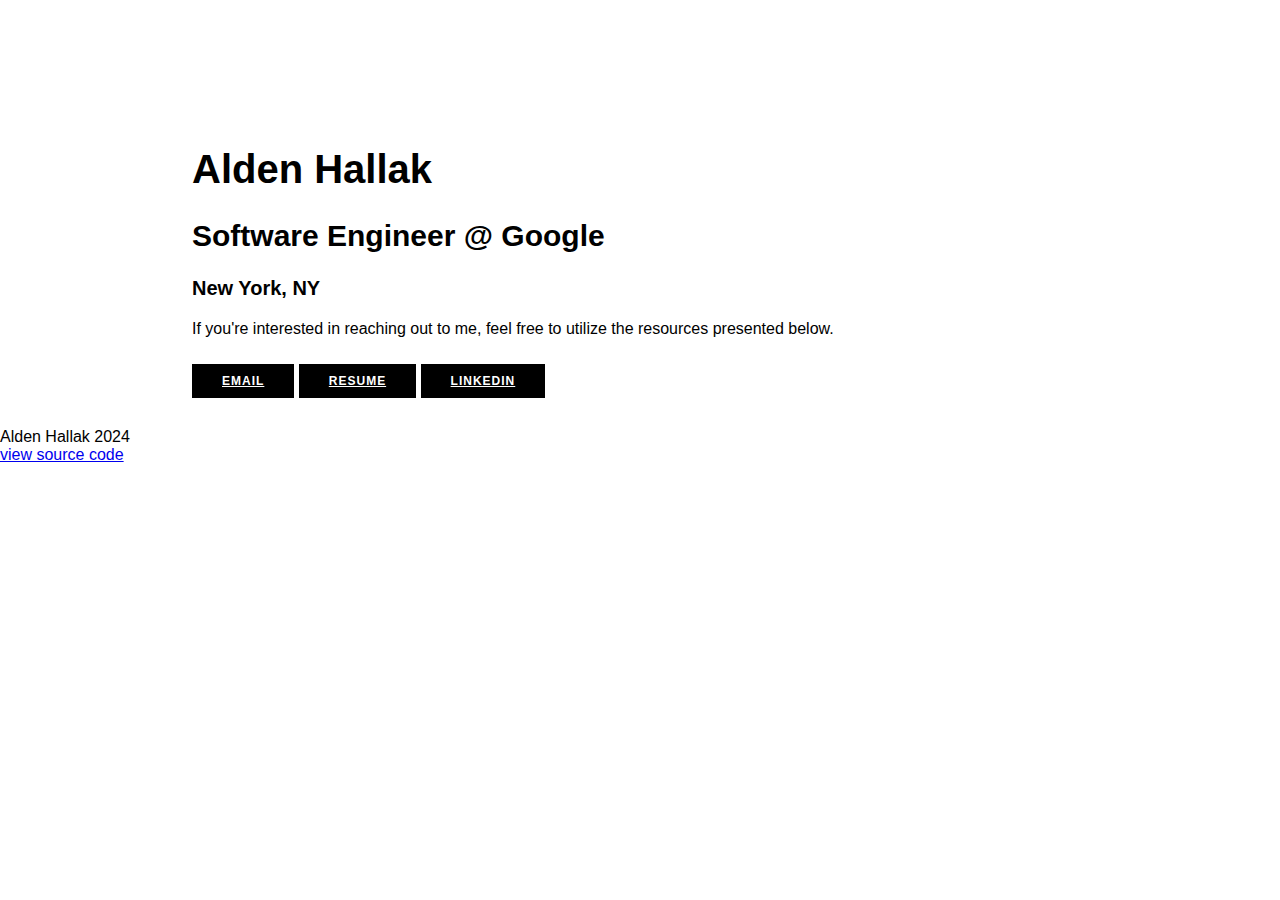
<file: index.html>
<!DOCTYPE html>
<html>
  <head>
   <title>Alden Hallak</title>
   <!-- Global site tag (gtag.js) - Google Analytics -->
   <script async src="https://www.googletagmanager.com/gtag/js?id=UA-43844922-4"></script>
   <script>
    window.dataLayer = window.dataLayer || [];
    function gtag(){dataLayer.push(arguments);}
    gtag('js', new Date());

    gtag('config', 'UA-43844922-4');
    </script>
    <meta charset="utf-8">
    <meta name="author" content="Alden Hallak">
    <meta name "description" content="Alden Hallak's personal website.">
    <meta http-equiv="X-UA-Compatible" content="IE=edge">
    <meta name="viewport" content="width=device-width, initial-scale=1">
    <link rel="stylesheet" href="styles/styles.css">
    <script src="scripts/script.js" defer></script>
  </head>
  <body>
    <div class="container" id="intro">
      <h1>Alden Hallak </h1>
      <h2> Software Engineer @ Google </h2>
      <h3> New York, NY </h3>
      <p class="info"> If you're interested in reaching out to me, feel free to utilize the resources presented below. </p>
      <div class="info"><a href="mailto:alden.hallak@gmail.com" class="btn">Email</a>
      <a href = "assets/AldenHallakResume.pdf" class="btn work">Resume</a> <a href="https://www.linkedin.com/in/alden-hallak/" target="new" class="btn">LINKEDIN</a></div>
  </div>
  </body>
 <div class= "footer">
 <div class = "copyright"> Alden Hallak 2024 </div>
 <div class = "source" ><a href = "https://github.com/aldenhallak/aldenhallak-com"> view source code </a> </div>
 </div>
</html>
</file>
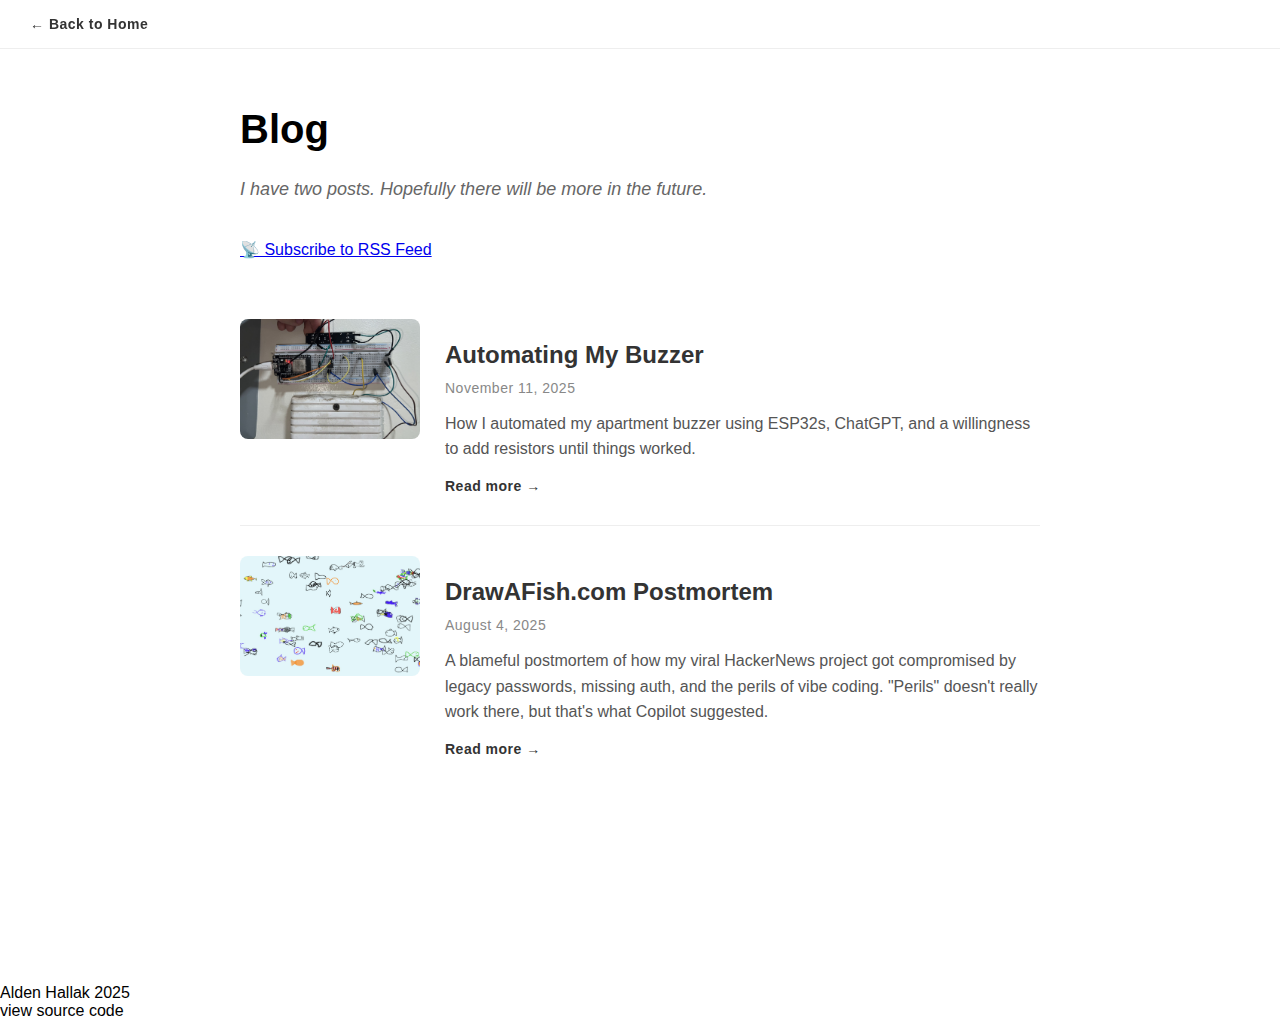
<file: blog/index.html>
<!DOCTYPE html>
<html lang="en">
<head>
    <title>Blog — Alden Hallak | Software Engineering & Technology</title>
    <!-- Google Analytics (GA4) -->
    <script async src="https://www.googletagmanager.com/gtag/js?id=G-92ZJEJLLMZ"></script>
    <script>
        window.dataLayer = window.dataLayer || [];
        function gtag(){dataLayer.push(arguments);}
        gtag('js', new Date());
            gtag('config', 'G-92ZJEJLLMZ');
    </script>
    <meta charset="utf-8">
    <meta name="author" content="Alden Hallak">
    <meta name="description" content="Alden Hallak's blog about software engineering and technology.">
    <meta http-equiv="X-UA-Compatible" content="IE=edge">
    <meta name="viewport" content="width=device-width, initial-scale=1">
<!-- Canonical -->
<link rel="canonical" href="https://aldenhallak.com/blog/">

<!-- Open Graph -->
<meta property="og:title" content="Blog — Alden Hallak">
<meta property="og:description" content="Alden Hallak's blog about software engineering and technology.">
<meta property="og:url" content="https://aldenhallak.com/blog/">
<meta property="og:type" content="website">
<meta property="og:site_name" content="Alden Hallak">

<!-- Twitter Card -->
<meta name="twitter:card" content="summary">
<meta name="twitter:title" content="Blog — Alden Hallak">
<meta name="twitter:description" content="Alden Hallak's blog about software engineering and technology.">
<meta name="twitter:site" content="@aldenhallak">

<!-- JSON-LD: CollectionPage -->
<script type="application/ld+json">
    {
      "@context": "https://schema.org",
      "@type": "CollectionPage",
      "name": "Alden Hallak's Blog",
      "url": "https://aldenhallak.com/blog/",
      "description": "Alden Hallak's blog about software engineering and technology.",
      "author": {
        "@type": "Person",
        "name": "Alden Hallak",
        "url": "https://aldenhallak.com"
      },
      "mainEntity": {
        "@type": "ItemList",
        "itemListElement": [
          {
            "@type": "ListItem",
            "position": 1,
            "url": "https://aldenhallak.com/blog/posts/draw-a-fish-postmortem.html"
          },
          {
            "@type": "ListItem",
            "position": 2,
            "url": "https://aldenhallak.com/blog/posts/automating-my-buzzer.html"
          }
        ]
      }
    }
    </script>

    <link rel="stylesheet" href="../styles/styles.css">
    <link rel="stylesheet" href="blog.css">
    <link rel="alternate" type="application/rss+xml" title="Alden Hallak's Blog RSS Feed" href="rss.xml">
    <script src="../scripts/script.js" defer></script>
    <script src="blog.js" defer></script>
</head>
<body>
    <nav class="navigation">
        <a href="/" class="nav-link">← Back to Home</a>
    </nav>
    
    <div class="container blog-container">
        <h1>Blog</h1>
        <p class="blog-subtitle"> I have two posts. Hopefully there will be more in the future. </p>
        <p class="rss-link"><a href="rss.xml" target="_blank">📡 Subscribe to RSS Feed</a></p>
        
        <div class="blog-posts" id="blog-posts">
        </div>
    </div>

    <div class="footer">
        <div class="copyright">Alden Hallak 2025</div>
        <div class="source"><a href="https://github.com/aldenhallak/aldenhallak.github.io">view source code</a></div>
    </div>
</body>
</html>
</file>
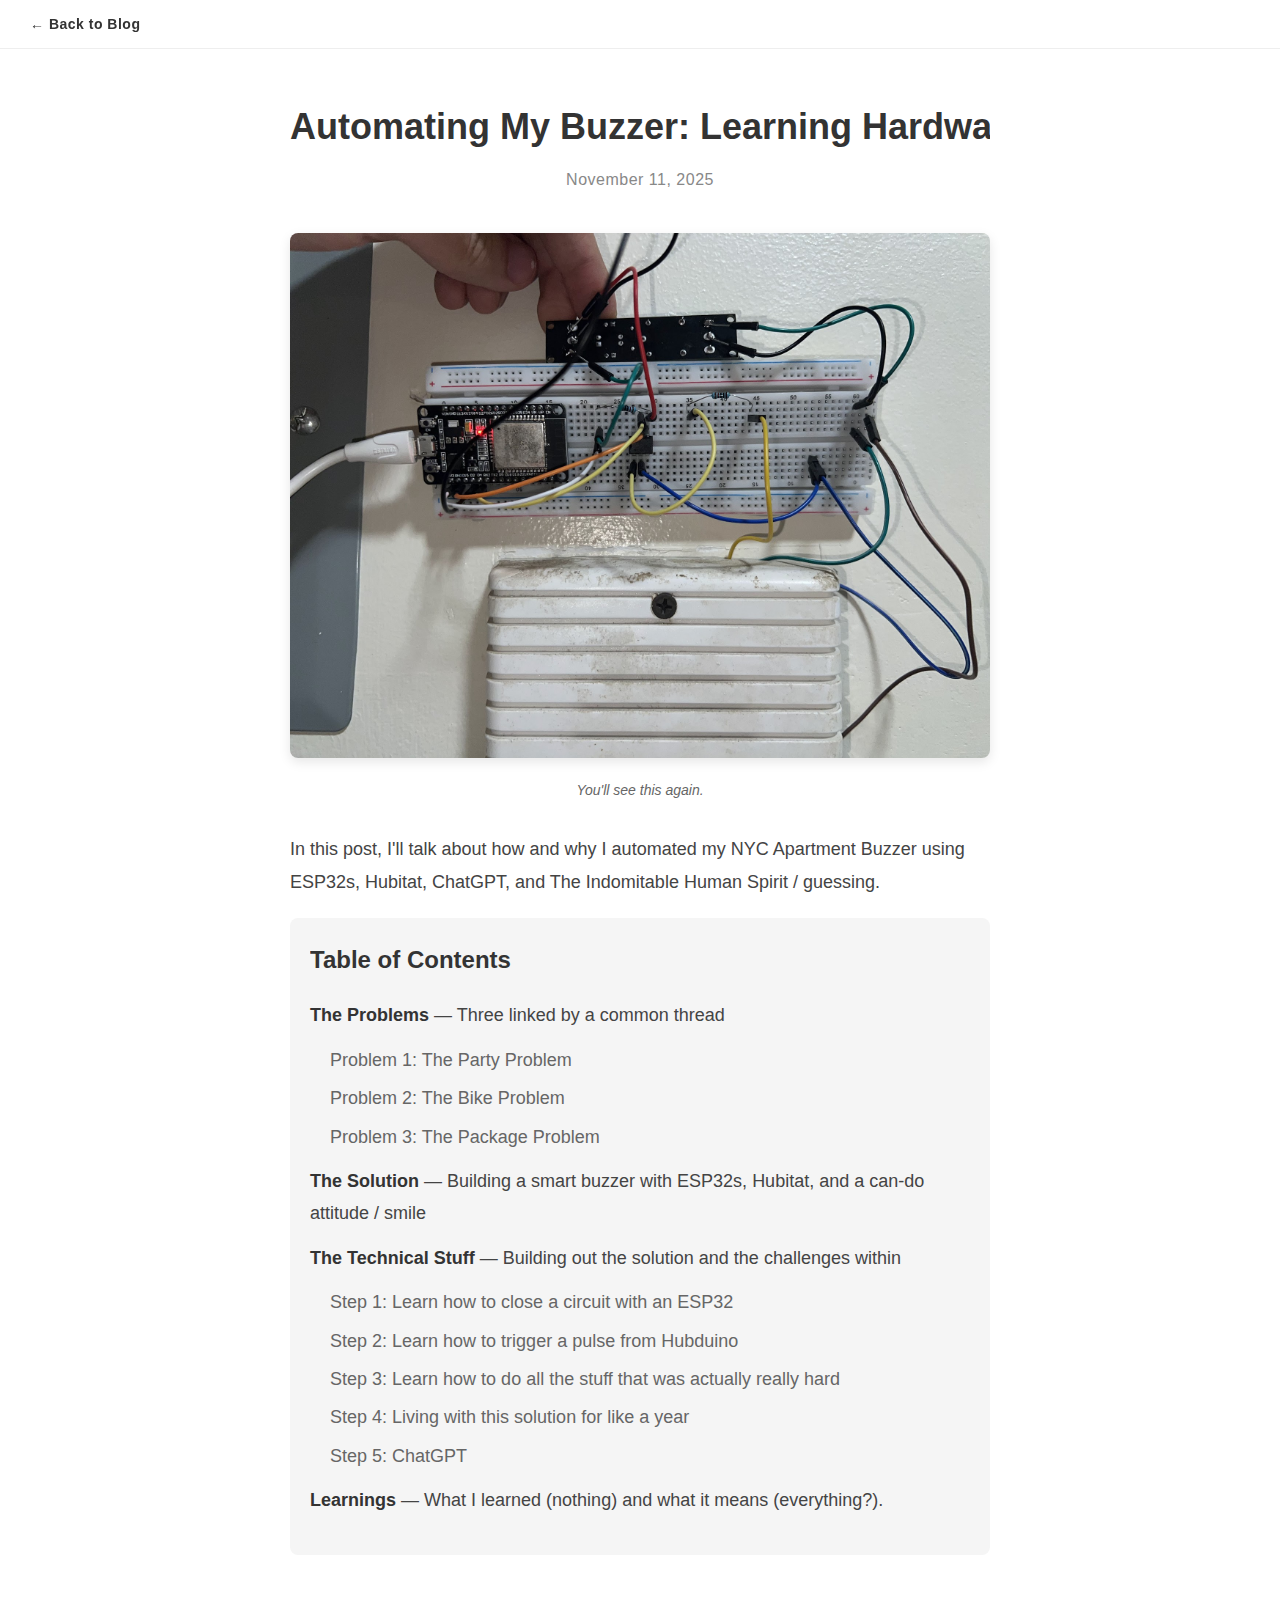
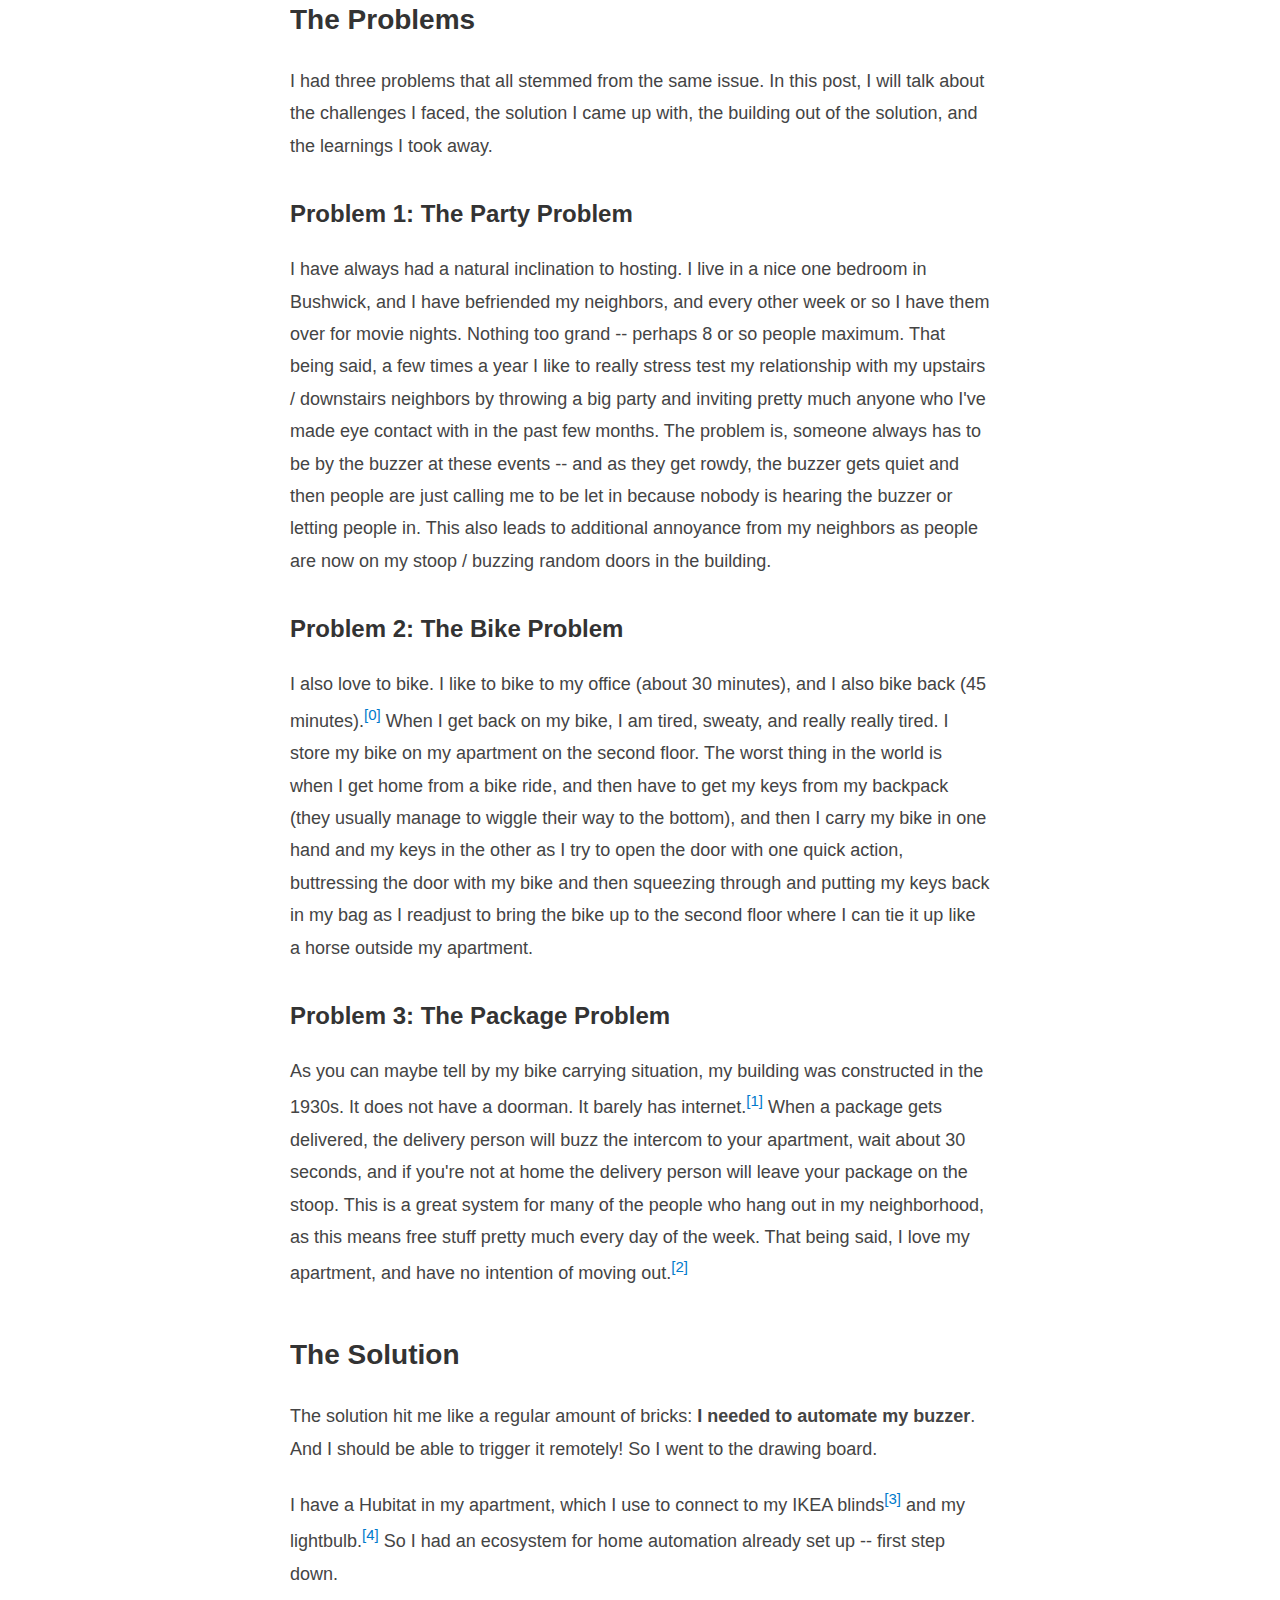
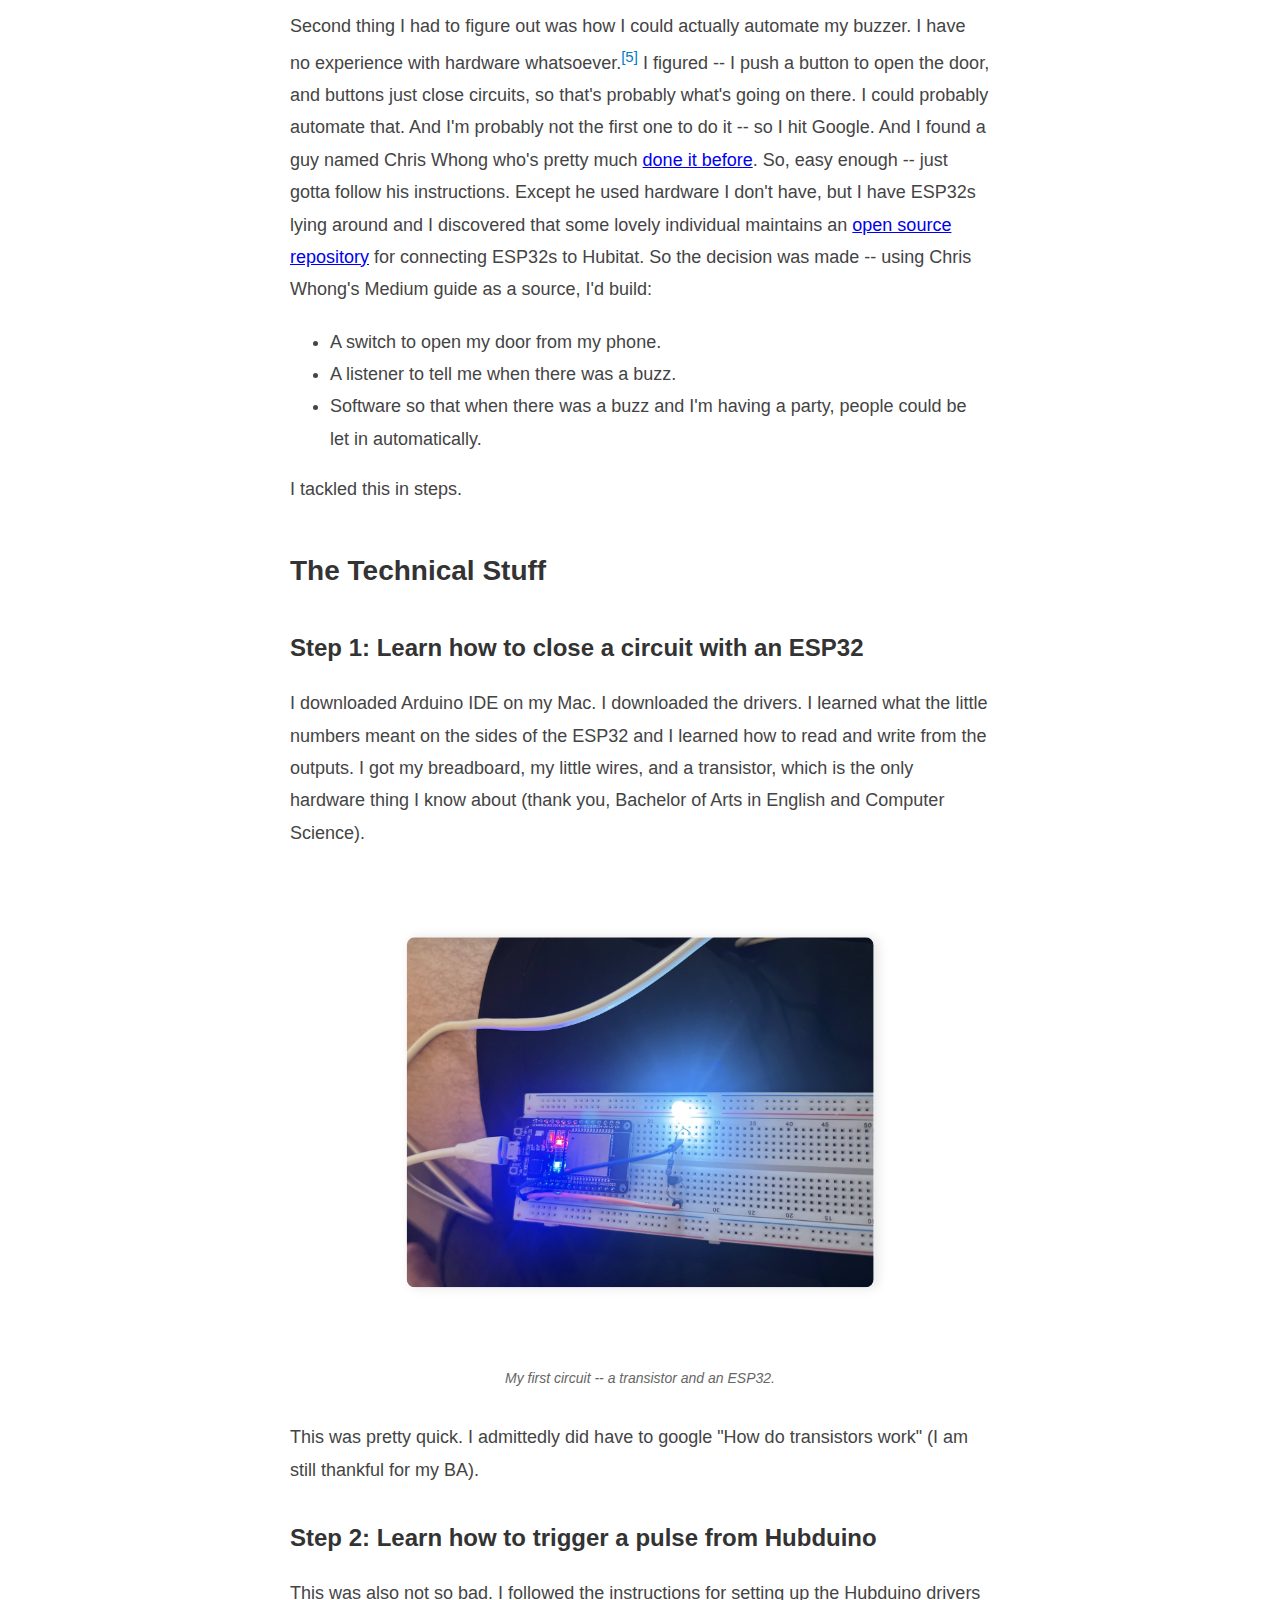
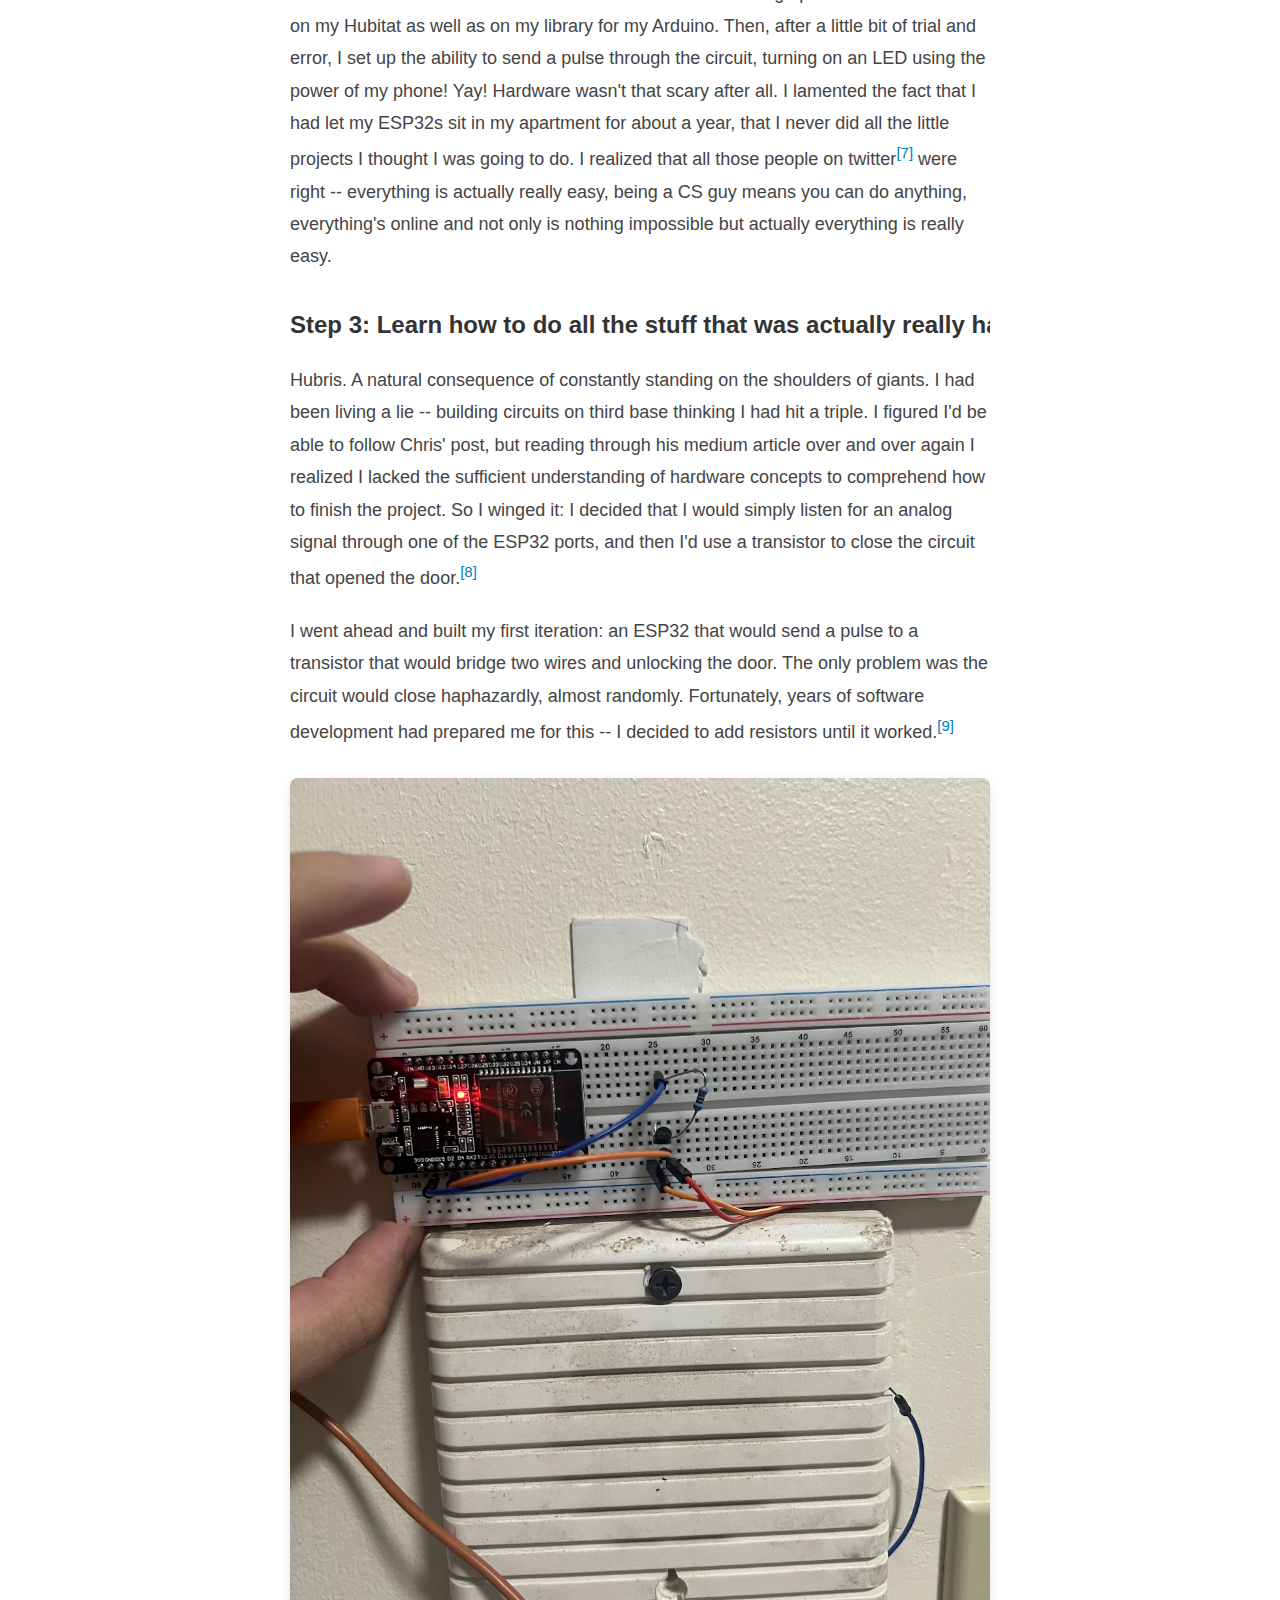
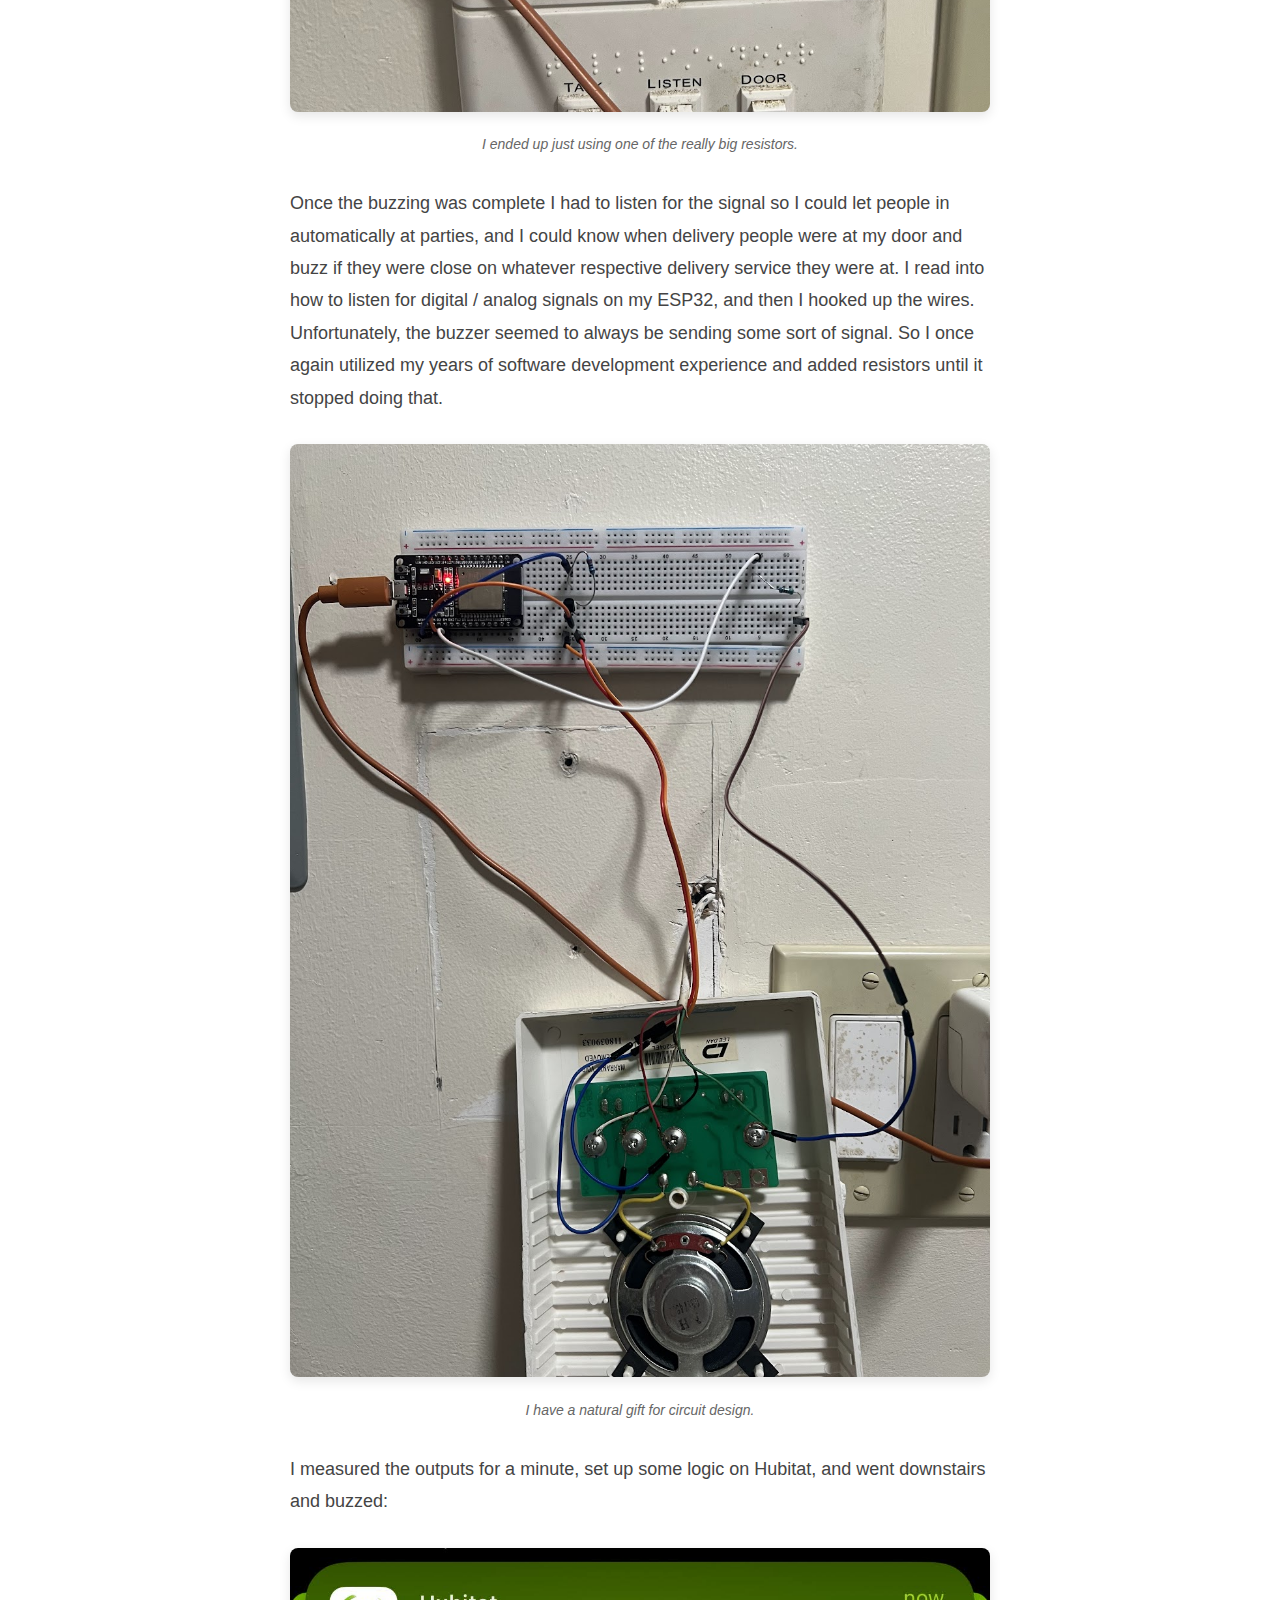
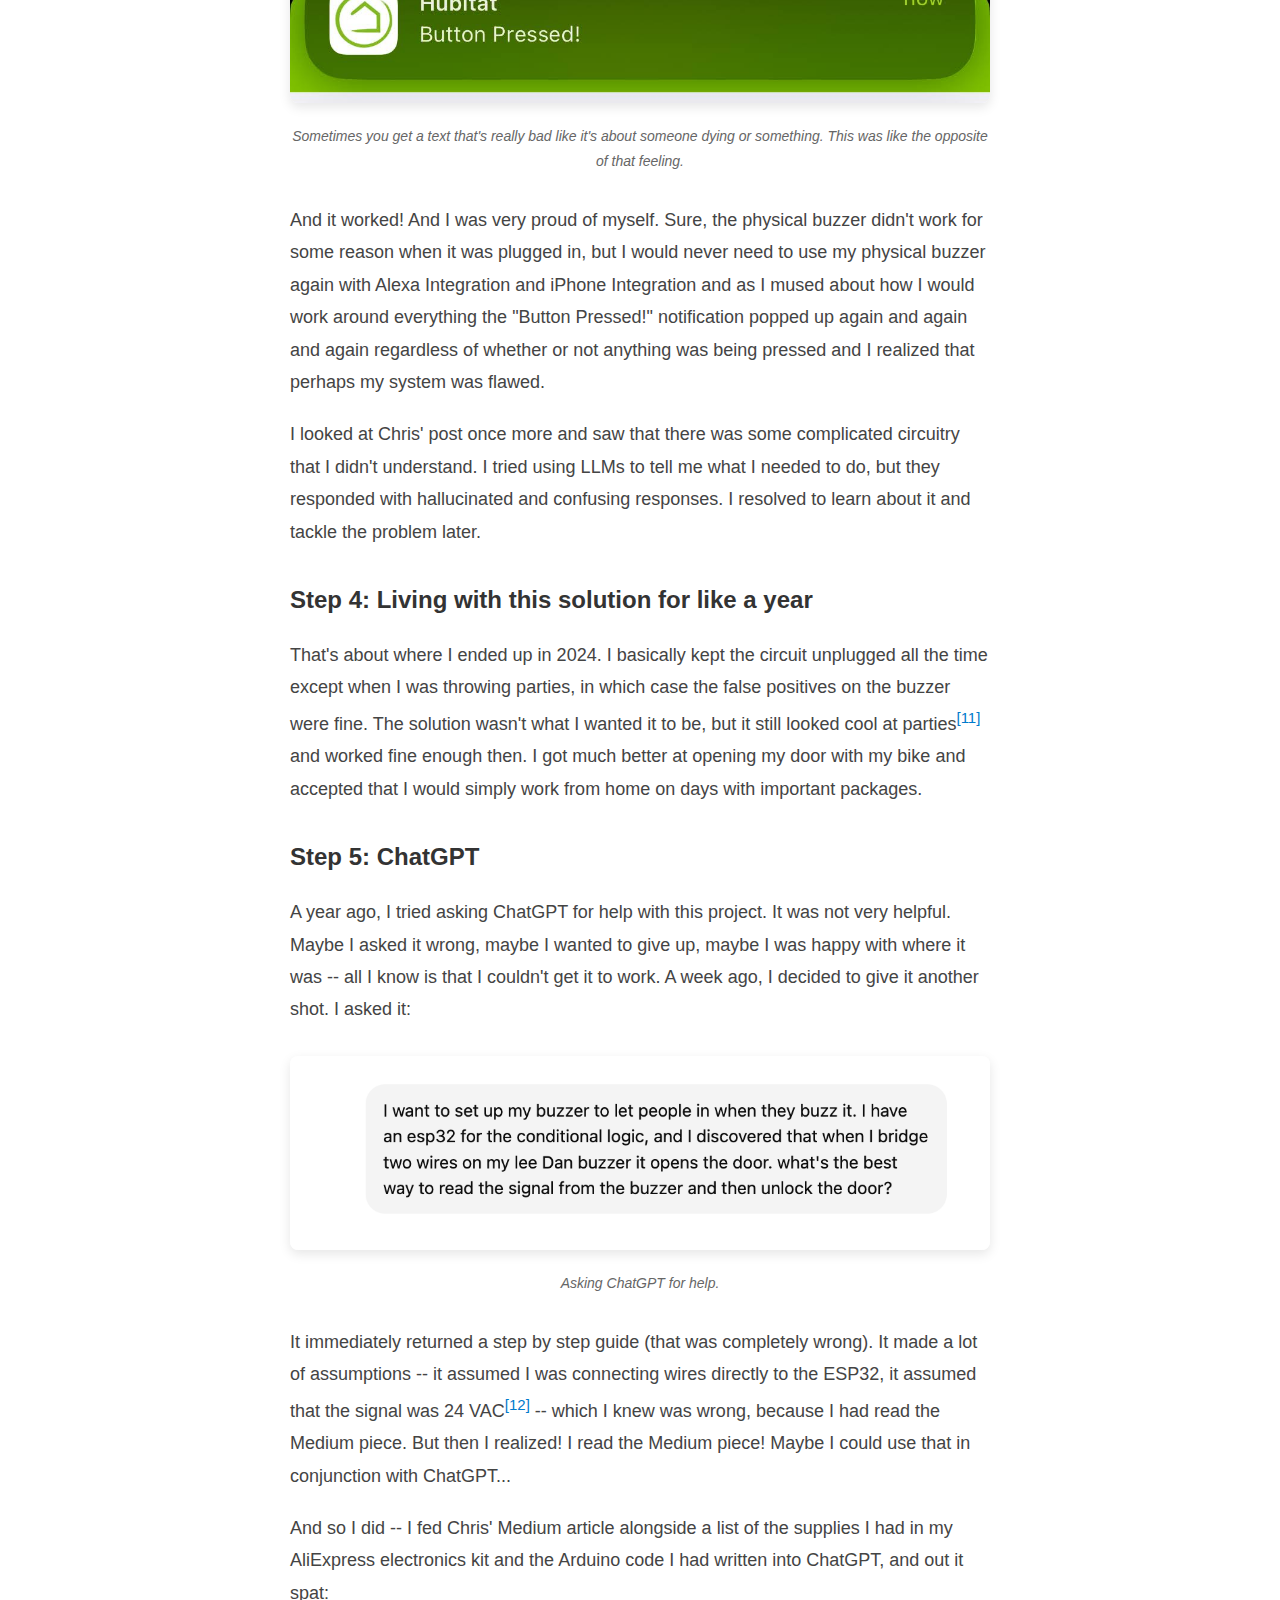
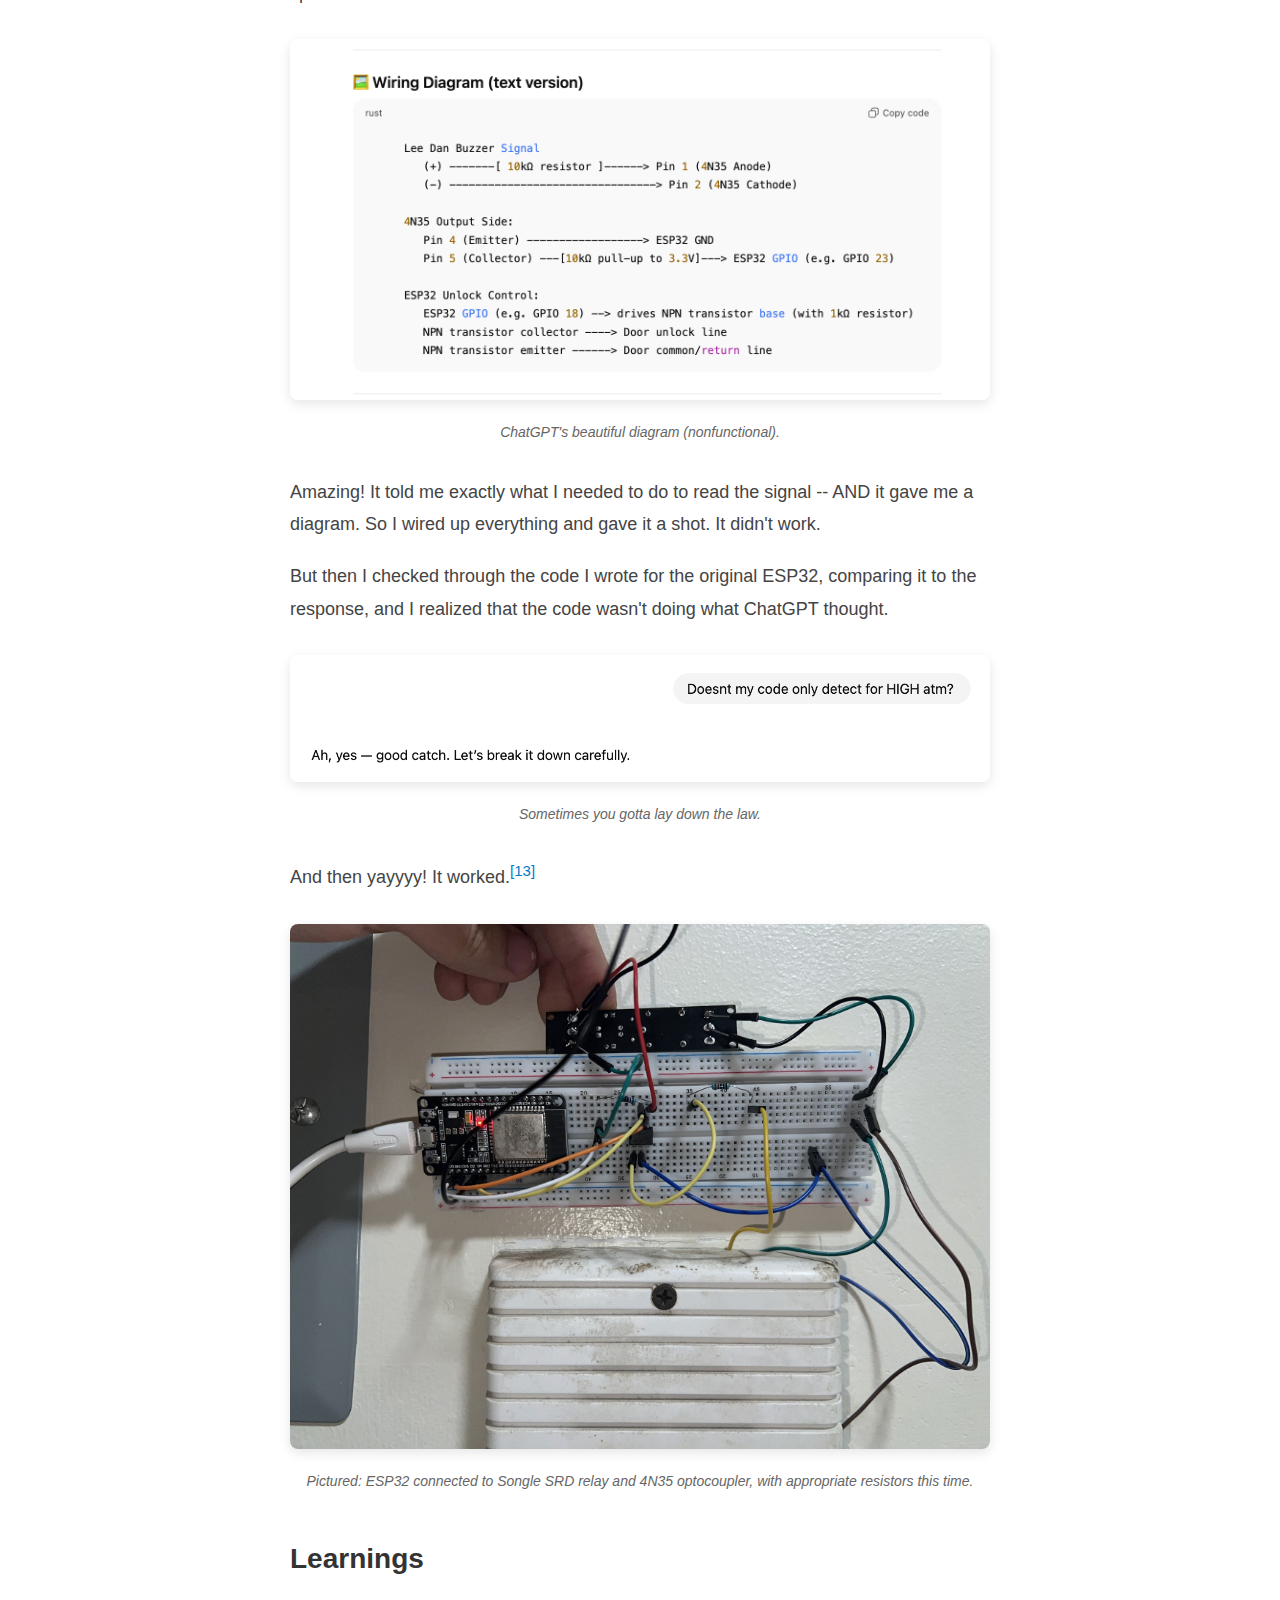
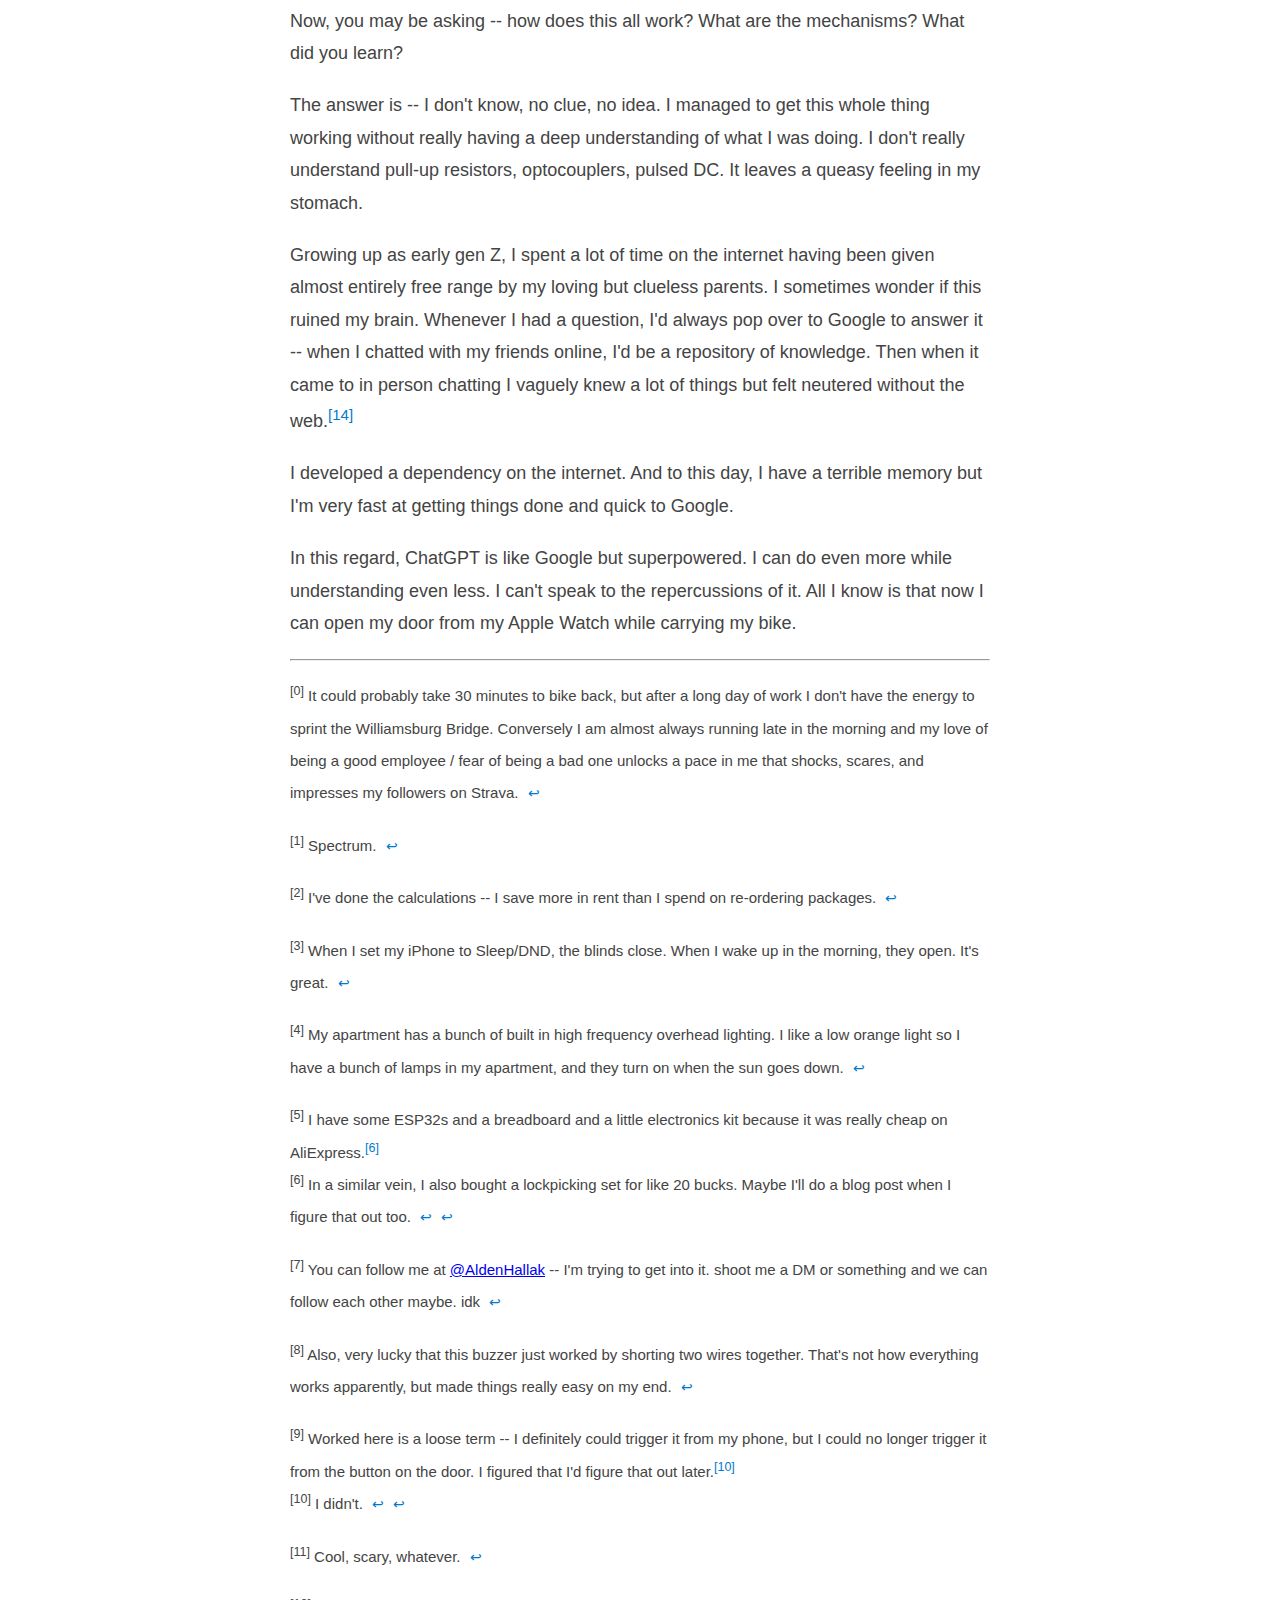
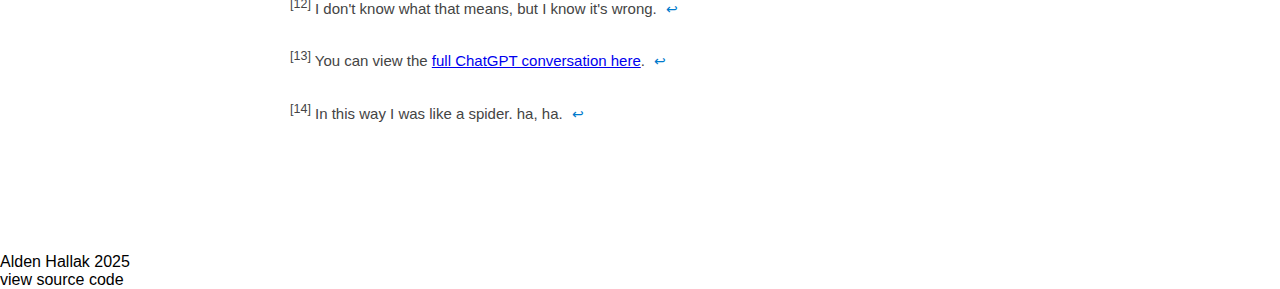
<file: blog/posts/automating-my-buzzer.html>
<!DOCTYPE html>
<html>

<head>
    <title>Automating My Buzzer: Learning Hardware with ChatGPT -- Alden Hallak</title>
    <!-- Global site tag (gtag.js) -- Google Analytics -->
    <script async src="https://www.googletagmanager.com/gtag/js?id=UA-43844922-4"></script>
    <script>
        window.dataLayer = window.dataLayer || [];
        function gtag() { dataLayer.push(arguments); }
        gtag('js', new Date());
        gtag('config', 'UA-43844922-4');
    </script>
    <meta charset="utf-8">
    <meta name="author" content="Alden Hallak">
    <meta name="description"
        content="How I automated my Lee Dan buzzer using ESP32s, ChatGPT, and a willingness to add resistors until things worked.">
    <meta name="keywords"
        content="hardware, ESP32, ChatGPT, home automation, DIY, buzzer, Hubitat, Arduino, IoT">
    <meta property="og:title" content="Automating My Buzzer: Learning Hardware with ChatGPT">
    <meta property="og:description"
        content="How I automated my apartment buzzer using ESP32s, ChatGPT, and a willingness to add resistors until things worked.">
    <meta property="og:image" content="https://aldenhallak.github.io/blog/images/buzzer-hero.jpg">
    <meta property="og:url" content="https://aldenhallak.github.io/blog/posts/automating-my-buzzer.html">
    <meta property="og:type" content="article">
    <meta name="twitter:card" content="summary_large_image">
    <meta name="twitter:title" content="Automating My Buzzer: Learning Hardware with ChatGPT">
    <meta name="twitter:description"
        content="How I automated my apartment buzzer using ESP32s, ChatGPT, and a willingness to add resistors until things worked.">
    <meta name="twitter:image" content="https://aldenhallak.github.io/blog/images/buzzer-hero.jpg">
    <meta http-equiv="X-UA-Compatible" content="IE=edge">
    <meta name="viewport" content="width=device-width, initial-scale=1">
    <link rel="stylesheet" href="../../styles/styles.css">
    <link rel="stylesheet" href="../blog.css">
</head>

<body>
    <nav class="navigation">
        <a href="../index.html" class="nav-link">← Back to Blog</a>
    </nav>

    <div class="container post-container">
        <header class="post-header">
            <h1 class="post-title-full">Automating My Buzzer: Learning Hardware with ChatGPT</h1>
            <div class="post-date">November 11, 2025</div>
        </header>

        <div class="post-content">
            <div class="post-image">
                <img src="../images/breadboard-complete.png"
                    alt="Final working breadboard setup with ESP32 connected to buzzer" />
                <p class="image-caption">You'll see this again.</p>
            </div>

            <p>In this post, I'll talk about how and why I automated my NYC Apartment Buzzer using ESP32s, Hubitat, ChatGPT, and The Indomitable Human Spirit / guessing.</p>

            <div style="background: #f5f5f5; padding: 20px; border-radius: 8px; margin-bottom: 30px;">
                <h3 style="margin-top: 0;">Table of Contents</h3>
                <ul style="list-style: none; padding-left: 0;">
                    <li style="margin-bottom: 12px;"><a href="#stories" style="text-decoration: none; color: #333;"><strong>The Problems</strong></a> — Three linked by a common thread</li>
                    <li style="margin-bottom: 6px; padding-left: 20px;"><a href="#problem1" style="text-decoration: none; color: #666;">Problem 1: The Party Problem</a></li>
                    <li style="margin-bottom: 6px; padding-left: 20px;"><a href="#problem2" style="text-decoration: none; color: #666;">Problem 2: The Bike Problem</a></li>
                    <li style="margin-bottom: 12px; padding-left: 20px;"><a href="#problem3" style="text-decoration: none; color: #666;">Problem 3: The Package Problem</a></li>
                    <li style="margin-bottom: 12px;"><a href="#solution" style="text-decoration: none; color: #333;"><strong>The Solution</strong></a> — Building a smart buzzer with ESP32s, Hubitat, and a can-do attitude / smile</li>
                    <li style="margin-bottom: 12px;"><a href="#technical" style="text-decoration: none; color: #333;"><strong>The Technical Stuff</strong></a> — Building out the solution and the challenges within</li>
                    <li style="margin-bottom: 6px; padding-left: 20px;"><a href="#step1" style="text-decoration: none; color: #666;">Step 1: Learn how to close a circuit with an ESP32</a></li>
                    <li style="margin-bottom: 6px; padding-left: 20px;"><a href="#step2" style="text-decoration: none; color: #666;">Step 2: Learn how to trigger a pulse from Hubduino</a></li>
                    <li style="margin-bottom: 6px; padding-left: 20px;"><a href="#step3" style="text-decoration: none; color: #666;">Step 3: Learn how to do all the stuff that was actually really hard</a></li>
                    <li style="margin-bottom: 6px; padding-left: 20px;"><a href="#step4" style="text-decoration: none; color: #666;">Step 4: Living with this solution for like a year</a></li>
                    <li style="margin-bottom: 12px; padding-left: 20px;"><a href="#step5" style="text-decoration: none; color: #666;">Step 5: ChatGPT</a></li>
                    <li style="margin-bottom: 0;"><a href="#learnings" style="text-decoration: none; color: #333;"><strong>Learnings</strong></a> — What I learned (nothing) and what it means (everything?).</li>
                </ul>
            </div>

            <h2 id="stories">The Problems</h2>

            <p> I had three problems that all stemmed from the same issue. In this post, I will talk about the challenges I faced, the solution I came up with, the building out of the solution, and the learnings I took away. </p>

            <h3 id="problem1">Problem 1: The Party Problem</h3>

            <p>I have always had a natural inclination to hosting. I live in a nice one bedroom in Bushwick, and I have befriended my neighbors, and every other week or so I have them over for movie nights. Nothing too grand -- perhaps 8 or so people maximum. That being said, a few times a year I like to really stress test my relationship with my upstairs / downstairs neighbors by throwing a big party and inviting pretty much anyone who I've made eye contact with in the past few months. The problem is, someone always has to be by the buzzer at these events -- and as they get rowdy, the buzzer gets quiet and then people are just calling me to be let in because nobody is hearing the buzzer or letting people in. This also leads to additional annoyance from my neighbors as people are now on my stoop / buzzing random doors in the building.</p>

            <h3 id="problem2">Problem 2: The Bike Problem</h3>

            <p>I also love to bike. I like to bike to my office (about 30 minutes), and I also bike back (45 minutes).<sup><a href="#footnote-0" id="ref-0">[0]</a></sup> When I get back on my bike, I am tired, sweaty, and really really tired. I store my bike on my apartment on the second floor. The worst thing in the world is when I get home from a bike ride, and then have to get my keys from my backpack (they usually manage to wiggle their way to the bottom), and then I carry my bike in one hand and my keys in the other as I try to open the door with one quick action, buttressing the door with my bike and then squeezing through and putting my keys back in my bag as I readjust to bring the bike up to the second floor where I can tie it up like a horse outside my apartment.</p>

            <h3 id="problem3">Problem 3: The Package Problem</h3>

            <p>As you can maybe tell by my bike carrying situation, my building was constructed in the 1930s. It does not have a doorman. It barely has internet.<sup><a href="#footnote-1" id="ref-1">[1]</a></sup> When a package gets delivered, the delivery person will buzz the intercom to your apartment, wait about 30 seconds, and if you're not at home the delivery person will leave your package on the stoop. This is a great system for many of the people who hang out in my neighborhood, as this means free stuff pretty much every day of the week. That being said, I love my apartment, and have no intention of moving out.<sup><a href="#footnote-2" id="ref-2">[2]</a></sup></p>

            <h2 id="solution">The Solution</h2>

            <p> The solution hit me like a regular amount of bricks: <b>I needed to automate my buzzer</b>. And I should be able to trigger it remotely! So I went to the drawing board.</p>

            <p>I have a Hubitat in my apartment, which I use to connect to my IKEA blinds<sup><a href="#footnote-3" id="ref-3">[3]</a></sup> and my lightbulb.<sup><a href="#footnote-4" id="ref-4">[4]</a></sup> So I had an ecosystem for home automation already set up -- first step down.</p>

            <p>Second thing I had to figure out was how I could actually automate my buzzer. I have no experience with hardware whatsoever.<sup><a href="#footnote-5" id="ref-5">[5]</a></sup> I figured -- I push a button to open the door, and buttons just close circuits, so that's probably what's going on there. I could probably automate that. And I'm probably not the first one to do it -- so I hit Google. And I found a guy named Chris Whong who's pretty much <a href="https://chris-m-whong.medium.com/connecting-an-apartment-door-buzzer-to-a-smarthome-hub-4664cf6a3ce4" target="_blank">done it before</a>. So, easy enough -- just gotta follow his instructions. Except he used hardware I don't have, but I have ESP32s lying around and I discovered that some lovely individual maintains an <a href="https://github.com/DanielOgorchock/ST_Anything/tree/master" target="_blank">open source repository</a> for connecting ESP32s to Hubitat. So the decision was made -- using Chris Whong's Medium guide as a source, I'd build:

            <ul>
                <li>A switch to open my door from my phone.</li>
                <li>A listener to tell me when there was a buzz.</li>
                <li>Software so that when there was a buzz and I'm having a party, people could be let in automatically.</li>
            </ul>

            <p>I tackled this in steps.</p>

            <h2 id="technical">The Technical Stuff</h2>

            <h3 id="step1">Step 1: Learn how to close a circuit with an ESP32</h3>

            <p>I downloaded Arduino IDE on my Mac. I downloaded the drivers. I learned what the little numbers meant on the sides of the ESP32 and I learned how to read and write from the outputs. I got my breadboard, my little wires, and a transistor, which is the only hardware thing I know about (thank you, Bachelor of Arts in English and Computer Science).</p>

            <div class="post-image">
                <img src="../images/circuitboard-1.png"
                    alt="First circuit board with ESP32 and transistor that triggers an LED."
                    style="max-width: 50%; transform: rotate(-90deg);" />
                <p class="image-caption">My first circuit -- a transistor and an ESP32.</p>
            </div>

            <p>This was pretty quick. I admittedly did have to google "How do transistors work" (I am still thankful for my BA).</p>

            <h3 id="step2">Step 2: Learn how to trigger a pulse from Hubduino</h3>

            <p>This was also not so bad. I followed the instructions for setting up the Hubduino drivers on my Hubitat as well as on my library for my Arduino. Then, after a little bit of trial and error, I set up the ability to send a pulse through the circuit, turning on an LED using the power of my phone! Yay! Hardware wasn't that scary after all. I lamented the fact that I had let my ESP32s sit in my apartment for about a year, that I never did all the little projects I thought I was going to do. I realized that all those people on twitter<sup><a href="#footnote-7" id="ref-7">[7]</a></sup> were right -- everything is actually really easy, being a CS guy means you can do anything, everything's online and not only is nothing impossible but actually everything is really easy.</p>

            <h3 id="step3">Step 3: Learn how to do all the stuff that was actually really hard</h3>

            <p>Hubris. A natural consequence of constantly standing on the shoulders of giants. I had been living a lie -- building circuits on third base thinking I had hit a triple. I figured I'd be able to follow Chris' post, but reading through his medium article over and over again I realized I lacked the sufficient understanding of hardware concepts to comprehend how to finish the project. So I winged it: I decided that I would simply listen for an analog signal through one of the ESP32 ports, and then I'd use a transistor to close the circuit that opened the door.<sup><a href="#footnote-8" id="ref-8">[8]</a></sup></p>

            <p>I went ahead and built my first iteration: an ESP32 that would send a pulse to a transistor that would bridge two wires and unlocking the door. The only problem was the circuit would close haphazardly, almost randomly. Fortunately, years of software development had prepared me for this -- I decided to add resistors until it worked.<sup><a href="#footnote-9" id="ref-9">[9]</a></sup></p>

            <div class="post-image">
                <img src="../images/circuitboard-2.png"
                    alt="Circuit board with resistors added to prevent automatic triggering" />
                <p class="image-caption">I ended up just using one of the really big resistors.</p>
            </div>

            <p>Once the buzzing was complete I had to listen for the signal so I could let people in automatically at parties, and I could know when delivery people were at my door and buzz if they were close on whatever respective delivery service they were at. I read into how to listen for digital / analog signals on my ESP32, and then I hooked up the wires. Unfortunately, the buzzer seemed to always be sending some sort of signal. So I once again utilized my years of software development experience and added resistors until it stopped doing that.</p>

            <div class="post-image">
                <img src="../images/circuitboard-3.png"
                    alt="Circuit board with additional resistors to filter the buzzer signal" />
                <p class="image-caption">I have a natural gift for circuit design.</p>
            </div>

            <p>I measured the outputs for a minute, set up some logic on Hubitat, and went downstairs and buzzed:</p>

            <div class="post-image">
                <img src="../images/notification.png"
                    alt="iPhone notification showing 'Button Pressed!' alert" />
                <p class="image-caption">Sometimes you get a text that's really bad like it's about someone dying or something. This was like the opposite of that feeling.</p>
            </div>

            <p>And it worked! And I was very proud of myself. Sure, the physical buzzer didn't work for some reason when it was plugged in, but I would never need to use my physical buzzer again with Alexa Integration and iPhone Integration and as I mused about how I would work around everything the "Button Pressed!" notification popped up again and again and again regardless of whether or not anything was being pressed and I realized that perhaps my system was flawed.</p>

            <p>I looked at Chris' post once more and saw that there was some complicated circuitry that I didn't understand. I tried using LLMs to tell me what I needed to do, but they responded with hallucinated and confusing responses. I resolved to learn about it and tackle the problem later.</p>

            <h3 id="step4">Step 4: Living with this solution for like a year</h3>

            <p>That's about where I ended up in 2024. I basically kept the circuit unplugged all the time except when I was throwing parties, in which case the false positives on the buzzer were fine. The solution wasn't what I wanted it to be, but it still looked cool at parties<sup><a href="#footnote-11" id="ref-11">[11]</a></sup> and worked fine enough then. I got much better at opening my door with my bike and accepted that I would simply work from home on days with important packages.</p>

            <h3 id="step5">Step 5: ChatGPT</h3>

            <p>A year ago, I tried asking ChatGPT for help with this project. It was not very helpful. Maybe I asked it wrong, maybe I wanted to give up, maybe I was happy with where it was -- all I know is that I couldn't get it to work. A week ago, I decided to give it another shot. I asked it:</p>

                        <div class="post-image">
                <img src="../images/chatgpt-message.png"
                    alt="ChatGPT conversation asking for help with buzzer automation" />
                <p class="image-caption">Asking ChatGPT for help.</p>
            </div>

            <p>It immediately returned a step by step guide (that was completely wrong). It made a lot of assumptions -- it assumed I was connecting wires directly to the ESP32, it assumed that the signal was 24 VAC<sup><a href="#footnote-12" id="ref-12">[12]</a></sup> -- which I knew was wrong, because I had read the Medium piece. But then I realized! I read the Medium piece! Maybe I could use that in conjunction with ChatGPT...</p>

            <p>And so I did -- I fed Chris' Medium article alongside a list of the supplies I had in my AliExpress electronics kit and the Arduino code I had written into ChatGPT, and out it spat:</p>

            <div class="post-image">
                <img src="../images/chatgpt-diagram.png"
                    alt="ChatGPT generated circuit diagram showing ESP32 wiring" />
                <p class="image-caption">ChatGPT's beautiful diagram (nonfunctional).</p>
            </div>

            <p>Amazing! It told me exactly what I needed to do to read the signal -- AND it gave me a diagram. So I wired up everything and gave it a shot. It didn't work.</p>

            <p>But then I checked through the code I wrote for the original ESP32, comparing it to the response, and I realized that the code wasn't doing what ChatGPT thought.</p>

            <div class="post-image">
                <img src="../images/chatgpt-debugging.png"
                    alt="Back and forth ChatGPT conversation debugging the code" />
                <p class="image-caption">Sometimes you gotta lay down the law.</p>
            </div>

            <p>And then yayyyy! It worked.<sup><a href="#footnote-13" id="ref-13">[13]</a></sup></p>

            <div class="post-image">
                <img src="../images/breadboard-complete.png"
                    alt="Final working breadboard setup with ESP32 connected to buzzer" />
                <p class="image-caption">Pictured: ESP32 connected to Songle SRD relay and 4N35 optocoupler, with appropriate resistors this time.</p>
            </div>

            <h2 id="learnings">Learnings</h2>

            <p>Now, you may be asking -- how does this all work? What are the mechanisms? What did you learn?</p>

            <p>The answer is -- I don't know, no clue, no idea. I managed to get this whole thing working without really having a deep understanding of what I was doing. I don't really understand pull-up resistors, optocouplers, pulsed DC. It leaves a queasy feeling in my stomach.</p>

            <p>Growing up as early gen Z, I spent a lot of time on the internet having been given almost entirely free range by my loving but clueless parents. I sometimes wonder if this ruined my brain. Whenever I had a question, I'd always pop over to Google to answer it -- when I chatted with my friends online, I'd be a repository of knowledge. Then when it came to in person chatting I vaguely knew a lot of things but felt neutered without the web.<sup><a href="#footnote-14" id="ref-14">[14]</a></sup></p>

            <p>I developed a dependency on the internet. And to this day, I have a terrible memory but I'm very fast at getting things done and quick to Google.</p>

            <p>In this regard, ChatGPT is like Google but superpowered. I can do even more while understanding even less. I can't speak to the repercussions of it. All I know is that now I can open my door from my Apple Watch while carrying my bike.</p>

            <hr>

            <p><small><sup id="footnote-0">[0]</sup> It could probably take 30 minutes to bike back, but after a long day of work I don't have the energy to sprint the Williamsburg Bridge. Conversely I am almost always running late in the morning and my love of being a good employee / fear of being a bad one unlocks a pace in me that shocks, scares, and impresses my followers on Strava. <a href="#ref-0">↩</a></small></p>

            <p><small><sup id="footnote-1">[1]</sup> Spectrum. <a href="#ref-1">↩</a></small></p>

            <p><small><sup id="footnote-2">[2]</sup> I've done the calculations -- I save more in rent than I spend on re-ordering packages. <a href="#ref-2">↩</a></small></p>

            <p><small><sup id="footnote-3">[3]</sup> When I set my iPhone to Sleep/DND, the blinds close. When I wake up in the morning, they open. It's great. <a href="#ref-3">↩</a></small></p>

            <p><small><sup id="footnote-4">[4]</sup> My apartment has a bunch of built in high frequency overhead lighting. I like a low orange light so I have a bunch of lamps in my apartment, and they turn on when the sun goes down. <a href="#ref-4">↩</a></small></p>

            <p><small><sup id="footnote-5">[5]</sup> I have some ESP32s and a breadboard and a little electronics kit because it was really cheap on AliExpress.<sup><a href="#footnote-6" id="ref-6">[6]</a></sup><br>
                    <sup id="footnote-6">[6]</sup> In a similar vein, I also bought a lockpicking set for like 20 bucks. Maybe I'll do a blog post when I figure that out too. <a href="#ref-6">↩</a> <a href="#ref-5">↩</a></small></p>

            <p><small><sup id="footnote-7">[7]</sup> You can follow me at <a href="https://x.com/aldenhallak" target="_blank">@AldenHallak</a> -- I'm trying to get into it. shoot me a DM or something and we can follow each other maybe. idk <a href="#ref-7">↩</a></small></p>

            <p><small><sup id="footnote-8">[8]</sup> Also, very lucky that this buzzer just worked by shorting two wires together. That's not how everything works apparently, but made things really easy on my end. <a href="#ref-8">↩</a></small></p>

            <p><small><sup id="footnote-9">[9]</sup> Worked here is a loose term -- I definitely could trigger it from my phone, but I could no longer trigger it from the button on the door. I figured that I'd figure that out later.<sup><a href="#footnote-10" id="ref-10">[10]</a></sup><br>
                    <sup id="footnote-10">[10]</sup> I didn't. <a href="#ref-10">↩</a> <a href="#ref-9">↩</a></small></p>

            <p><small><sup id="footnote-11">[11]</sup> Cool, scary, whatever. <a href="#ref-11">↩</a></small></p>

            <p><small><sup id="footnote-12">[12]</sup> I don't know what that means, but I know it's wrong. <a href="#ref-12">↩</a></small></p>

            <p><small><sup id="footnote-13">[13]</sup> You can view the <a href="https://chatgpt.com/share/690234e8-3e80-8012-bccc-15c5f6ac2b10" target="_blank">full ChatGPT conversation here</a>. <a href="#ref-13">↩</a></small></p>

            <p><small><sup id="footnote-14">[14]</sup> In this way I was like a spider. ha, ha. <a href="#ref-14">↩</a></small></p>
        </div>
    </div>

    <div class="footer">
        <div class="copyright">Alden Hallak 2025</div>
        <div class="source"><a href="https://github.com/aldenhallak/aldenhallak.github.io">view source code</a></div>
    </div>
</body>

</html>
</file>
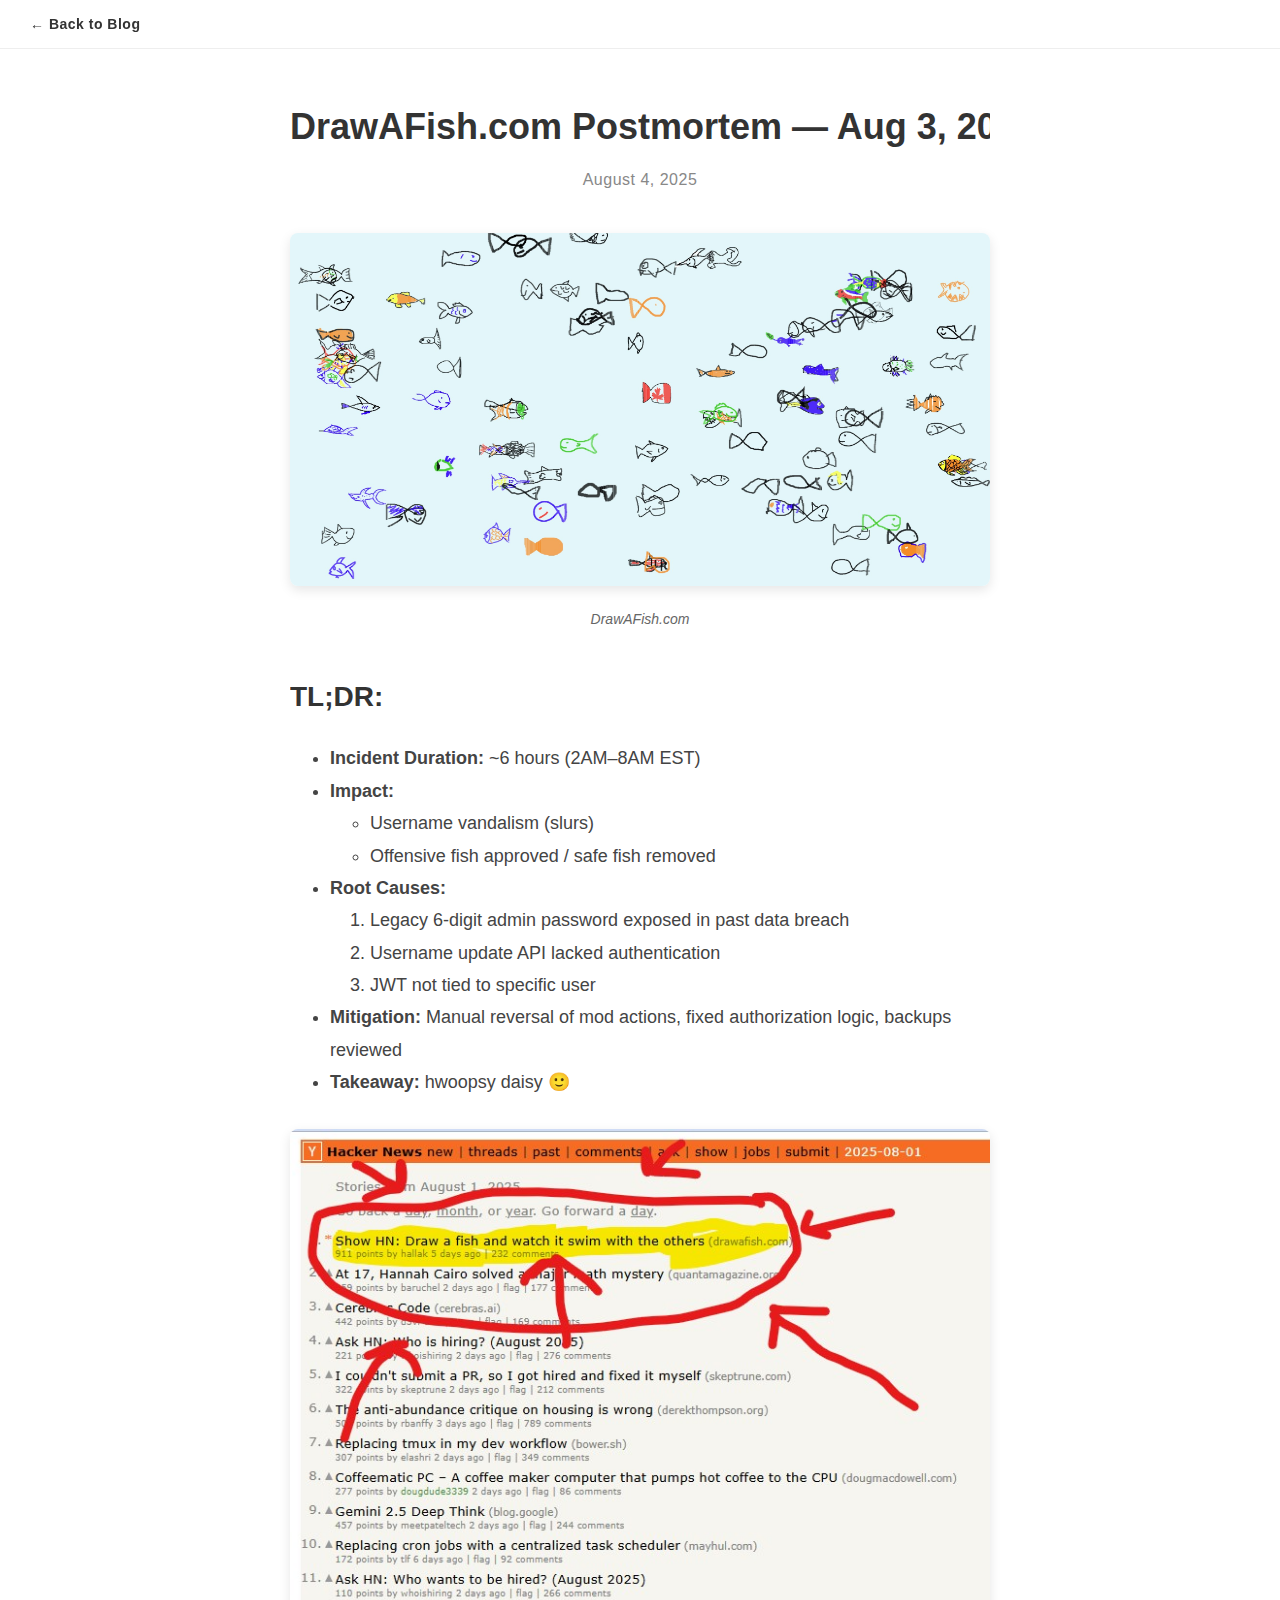
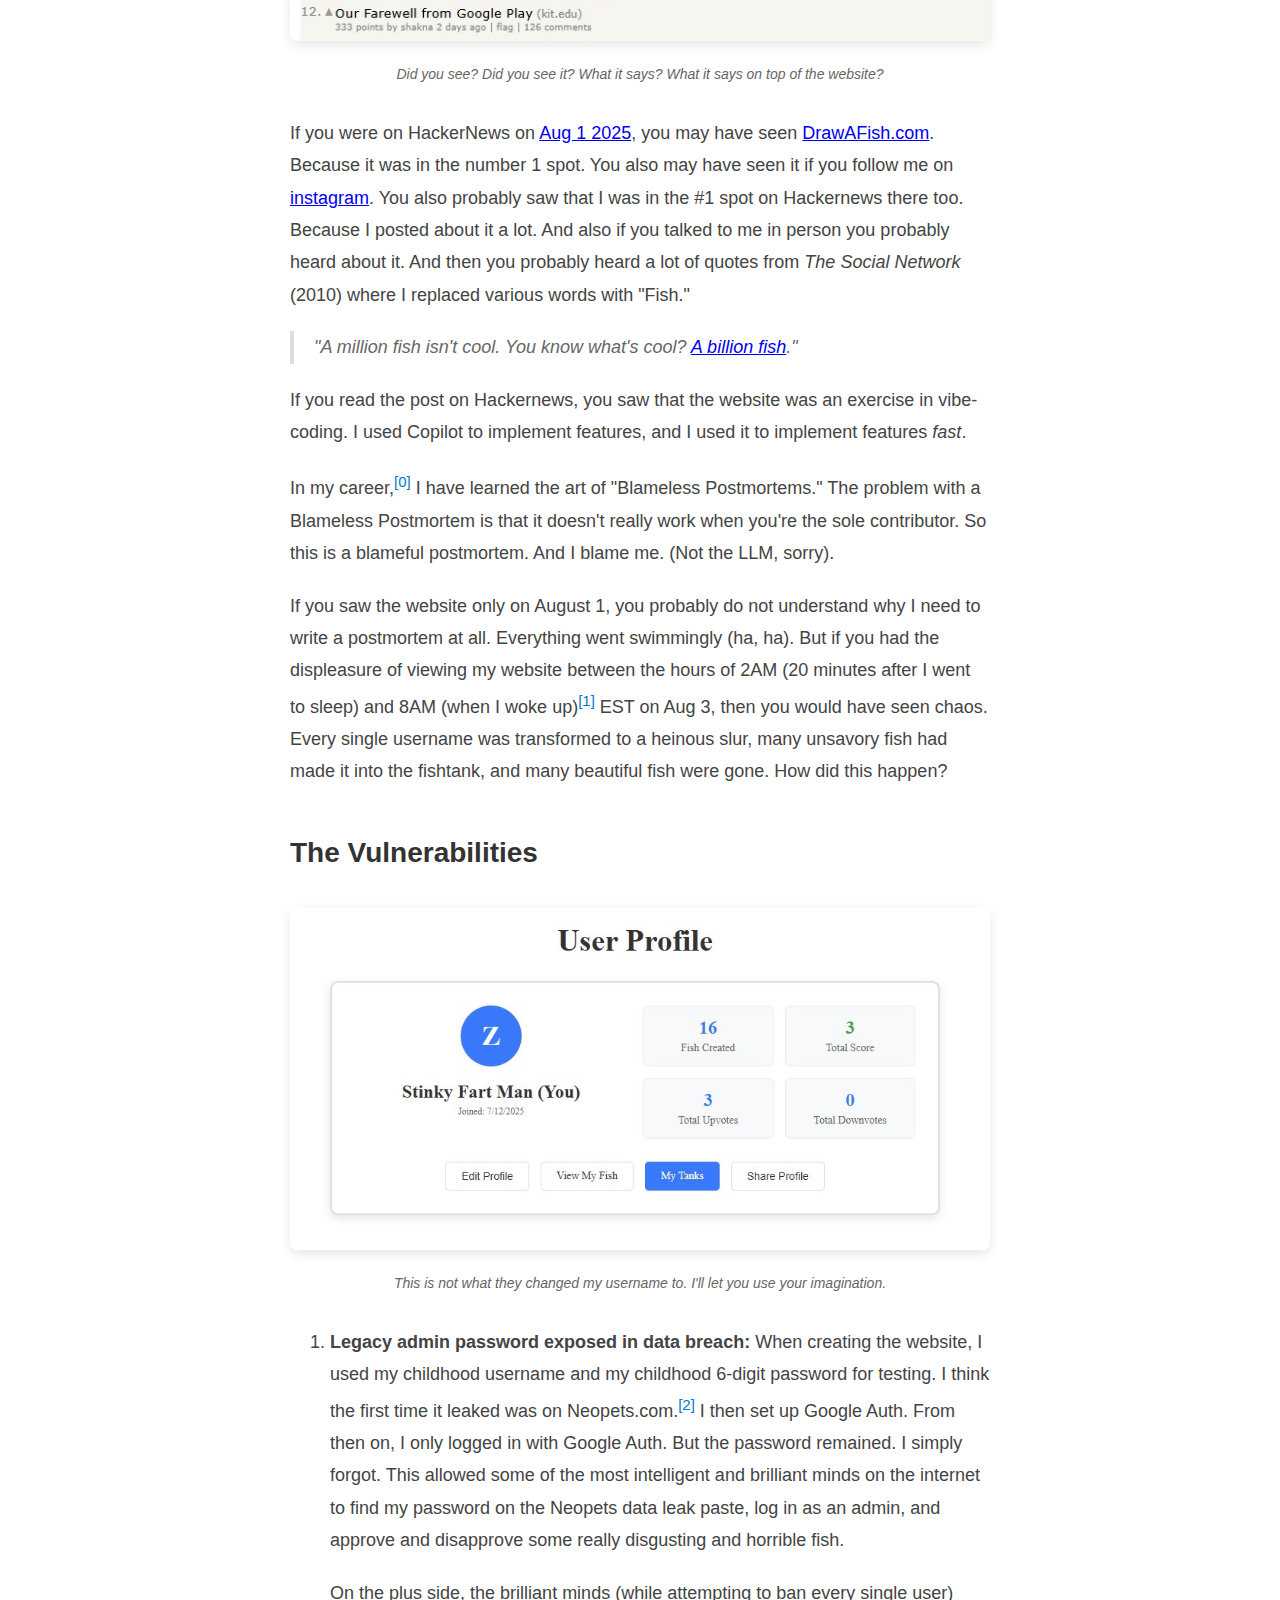
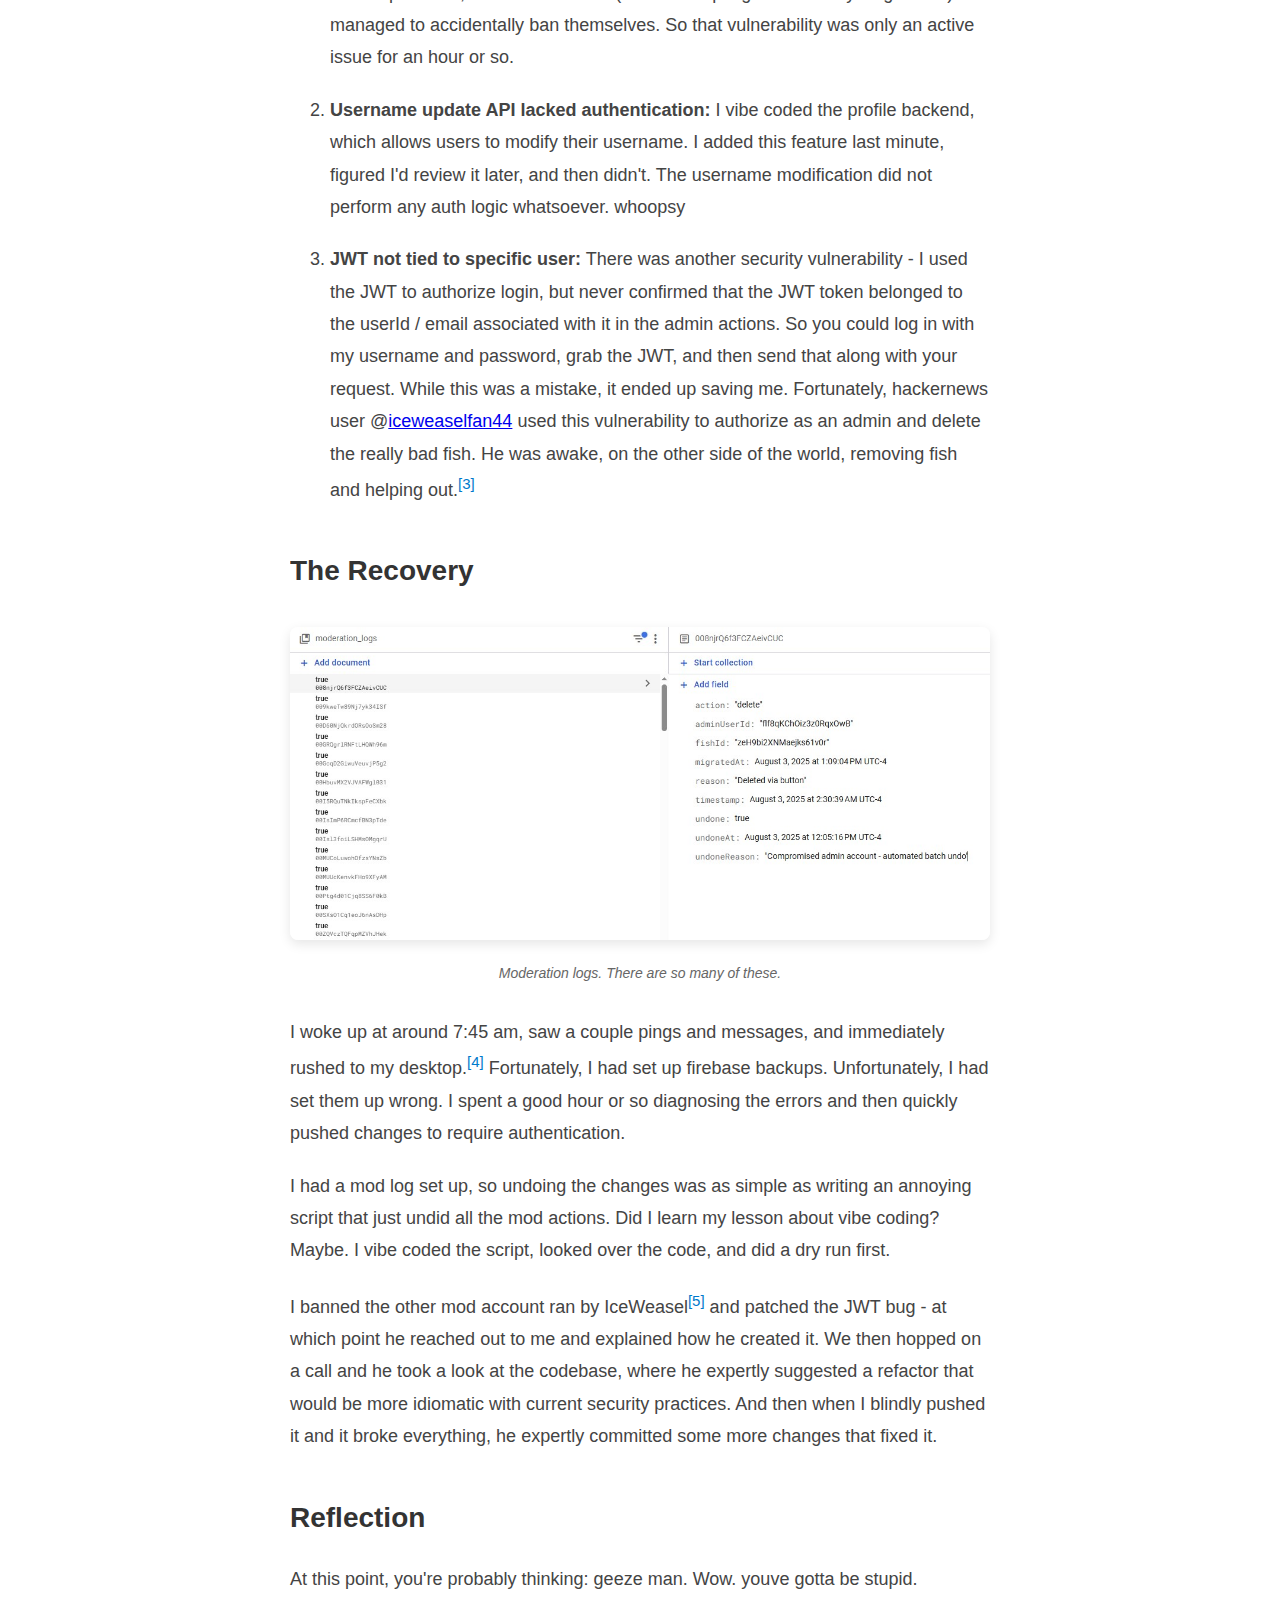
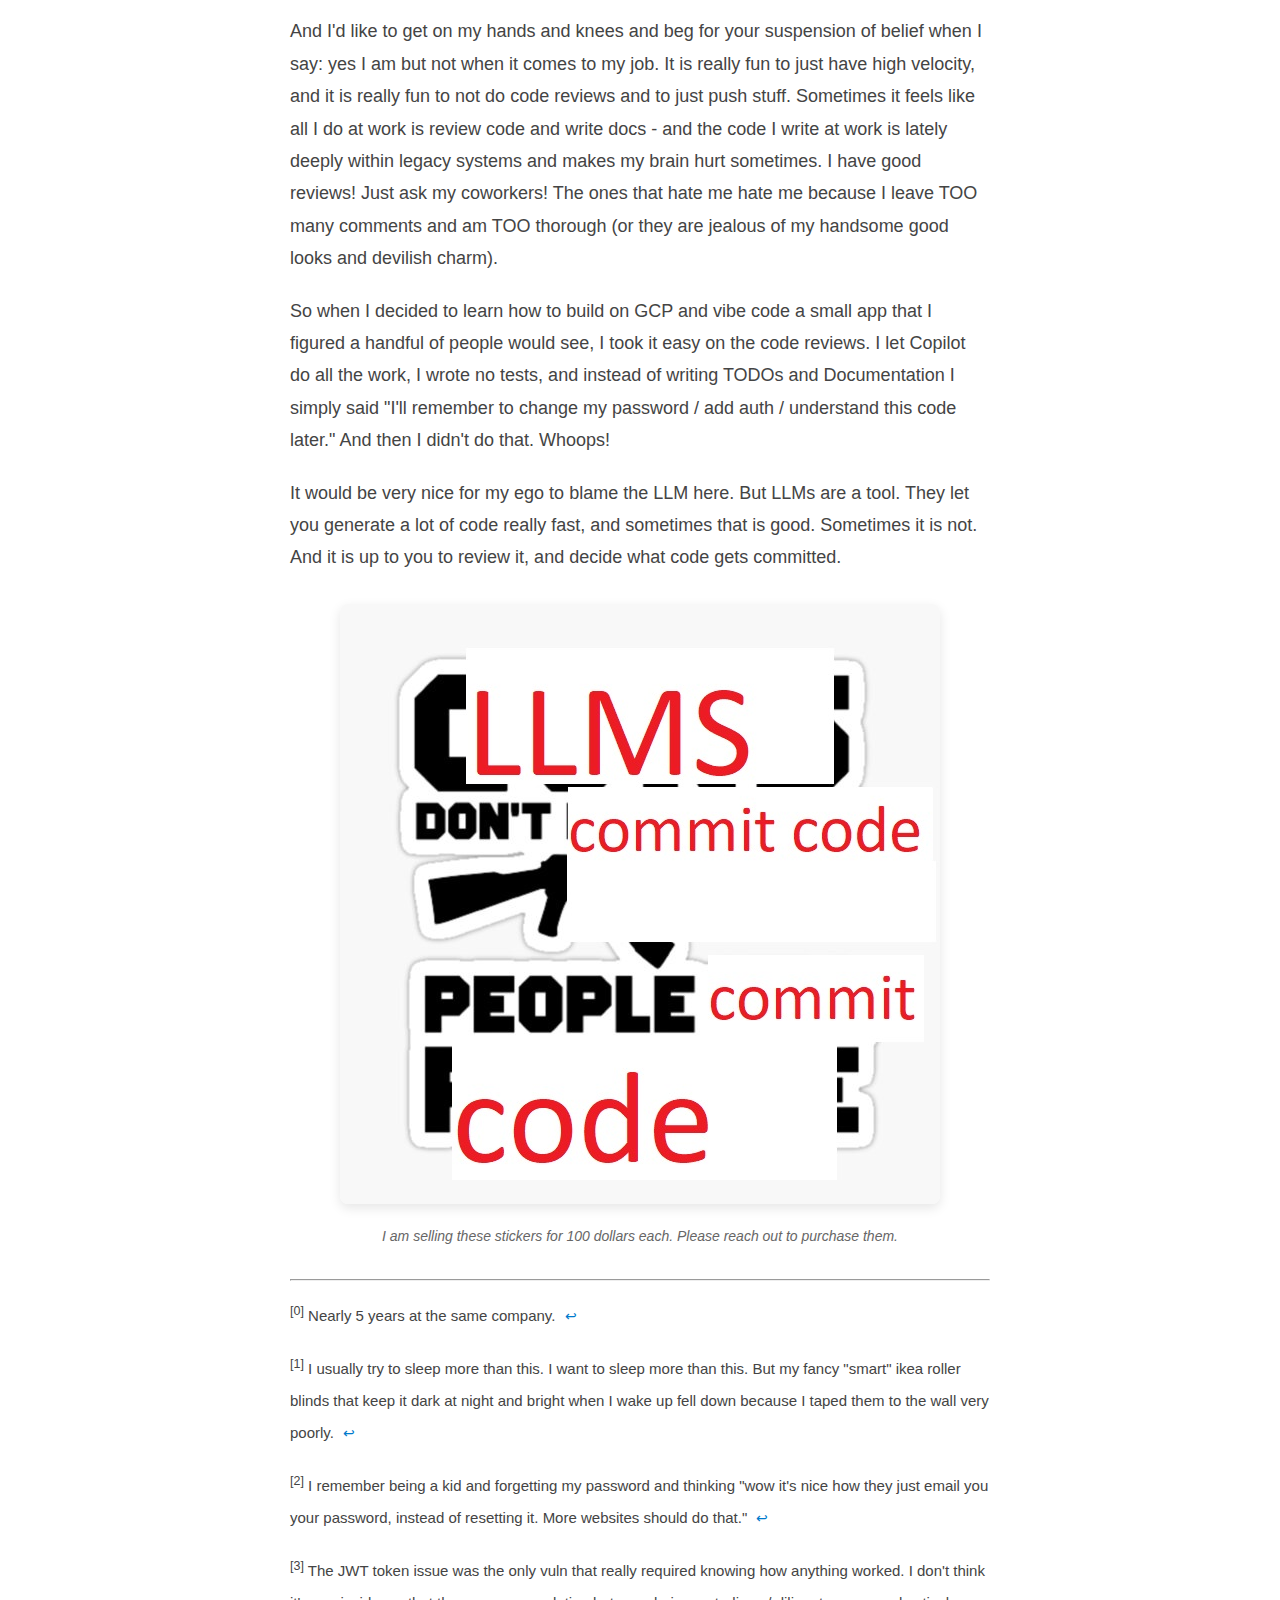
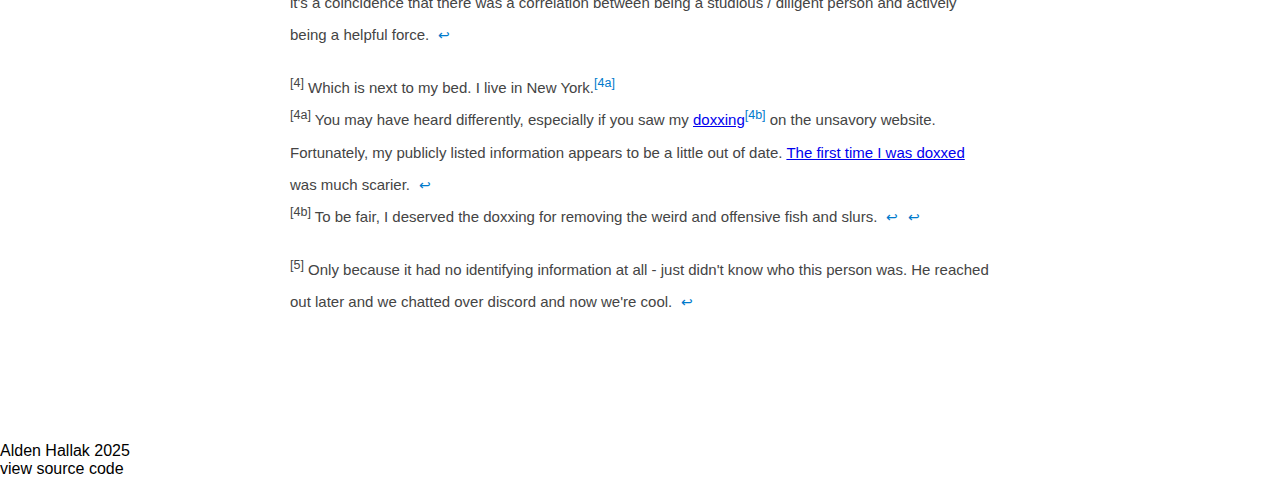
<file: blog/posts/draw-a-fish-postmortem.html>
<!DOCTYPE html>
<html lang="en">

<head>
    <title>DrawAFish.com Postmortem — Aug 3, 2025 Incident - Alden Hallak</title>
    <!-- Google Analytics (GA4) -->
    <script async src="https://www.googletagmanager.com/gtag/js?id=G-92ZJEJLLMZ"></script>
    <script>
        window.dataLayer = window.dataLayer || [];
        function gtag() { dataLayer.push(arguments); }
        gtag('js', new Date());
            gtag('config', 'G-92ZJEJLLMZ');
    </script>
    <meta charset="utf-8">
    <meta name="author" content="Alden Hallak">
    <meta name="description"
        content="A blameful postmortem of the DrawAFish.com security incident - lessons learned from vibe coding gone wrong.">
    <meta name="keywords"
        content="DrawAFish, postmortem, security, web development, Google, draw a fish, software engineering, vibe coding">
    <meta property="og:title" content="DrawAFish.com Postmortem — Aug 3, 2025 Incident">
    <meta property="og:description"
        content="A blameful postmortem of how my viral HackerNews project got compromised by legacy passwords, missing auth, and the perils of vibe coding.">
    <meta property="og:image" content="https://aldenhallak.github.io/blog/images/drawafish-hero.jpg">
    <meta property="og:url" content="https://aldenhallak.github.io/blog/posts/draw-a-fish-postmortem.html">
    <meta property="og:type" content="article">
    <meta name="twitter:card" content="summary_large_image">
    <meta name="twitter:title" content="DrawAFish.com Postmortem — Aug 3, 2025 Incident">
    <meta name="twitter:description"
        content="A blameful postmortem of how my viral HackerNews project got compromised by legacy passwords, missing auth, and the perils of vibe coding.">
    <meta name="twitter:image" content="https://aldenhallak.github.io/blog/images/drawafish-hero.jpg">
    <meta http-equiv="X-UA-Compatible" content="IE=edge">
    <meta name="viewport" content="width=device-width, initial-scale=1">
<!-- Canonical -->
<link rel="canonical" href="https://aldenhallak.com/blog/posts/draw-a-fish-postmortem.html">

<!-- JSON-LD: Article -->
<script type="application/ld+json">
    {
      "@context": "https://schema.org",
      "@type": "BlogPosting",
      "headline": "DrawAFish.com Postmortem — Aug 3, 2025 Incident",
      "description": "A blameful postmortem of the DrawAFish.com security incident - lessons learned from vibe coding gone wrong.",
      "image": "https://aldenhallak.com/blog/images/drawafish-hero.jpg",
      "url": "https://aldenhallak.com/blog/posts/draw-a-fish-postmortem.html",
      "datePublished": "2025-08-04",
      "author": {
        "@type": "Person",
        "name": "Alden Hallak",
        "url": "https://aldenhallak.com"
      },
      "publisher": {
        "@type": "Person",
        "name": "Alden Hallak",
        "url": "https://aldenhallak.com"
      },
      "keywords": ["DrawAFish", "postmortem", "security", "web development", "vibe coding", "HackerNews"]
    }
    </script>

    <link rel="stylesheet" href="../../styles/styles.css">
    <link rel="stylesheet" href="../blog.css">
</head>

<body>
    <nav class="navigation">
        <a href="../" class="nav-link">← Back to Blog</a>
    </nav>

    <div class="container post-container">
        <header class="post-header">
            <h1 class="post-title-full">DrawAFish.com Postmortem — Aug 3, 2025 Incident</h1>
            <div class="post-date">August 4, 2025</div>
        </header>

        <div class="post-content">
            <div class="post-image">
                <img src="../images/drawafish-hero.jpg"
                    alt="DrawAFish.com website screenshot - 100 hand drawn fish swimming in a tank." />
                <p class="image-caption">DrawAFish.com</p>
            </div>

            <h2>TL;DR:</h2>
            <ul>
                <li><strong>Incident Duration:</strong> ~6 hours (2AM–8AM EST)</li>
                <li><strong>Impact:</strong>
                    <ul>
                        <li>Username vandalism (slurs)</li>
                        <li>Offensive fish approved / safe fish removed</li>
                    </ul>
                </li>
                <li><strong>Root Causes:</strong>
                    <ol>
                        <li>Legacy 6-digit admin password exposed in past data breach</li>
                        <li>Username update API lacked authentication</li>
                        <li>JWT not tied to specific user</li>
                    </ol>
                </li>
                <li><strong>Mitigation:</strong> Manual reversal of mod actions, fixed authorization logic, backups reviewed</li>
                <li><strong>Takeaway:</strong> hwoopsy daisy 🙂</li>
            </ul>

            <div class="post-image">
                <img src="../images/hackernews-pointing.jpg"
                    alt="Post 'Show HN: Draw A Fish and watch it swim with the others' on the #1 spot of hacker news, highlighted, circled, lots of red arrows pointing to it." />
                <p class="image-caption">Did you see? Did you see it? What it says? What it says on top of the website?
                </p>
            </div>

            <p>If you were on HackerNews on <a href="https://news.ycombinator.com/front?day=2025-08-01"
                    target="_blank">Aug 1 2025</a>, you may have seen <a href="https://drawafish.com">DrawAFish.com</a>.
                Because it was in the number 1 spot. You also may have seen it if you follow me on <a
                    href="https://instagram.com/verybigandstrong" target="_blank">instagram</a>. You also probably saw
                that I was in the #1 spot on Hackernews there too. Because I posted about it a lot. And also if you
                talked to me in person you probably heard about it. And then you probably heard a lot of quotes from
                <i>The Social Network</i> (2010) where I replaced various words with "Fish."</p>

            <blockquote>
                "A million fish isn't cool. You know what's cool? <a href="https://www.youtube.com/watch?v=4e0n7vTLz1U"
                    target="_blank">A billion fish</a>."
            </blockquote>

            <p>If you read the post on Hackernews, you saw that the website was an exercise in
                vibe-coding. I used Copilot to implement features, and I used it to implement features <i>fast</i>.</p>

            <p> In my career,<sup><a href="#footnote-0" id="ref-0">[0]</a></sup> I have learned the art of "Blameless
                Postmortems." The problem with a Blameless
                Postmortem is that it doesn't really work when you're the sole contributor. So this is a blameful
                postmortem. And I blame me. (Not the LLM, sorry).</p>

            <p>If you saw the website only on August 1, you probably do not understand why I need to write a postmortem
                at
                all. Everything went swimmingly (ha, ha). But if you had the displeasure of viewing my website between
                the hours of 2AM (20 minutes after I went to sleep) and 8AM (when I woke up)<sup><a href="#footnote-1"
                        id="ref-1">[1]</a></sup> EST on Aug 3, then you would have seen chaos. Every single username was
                transformed to a heinous slur, many unsavory fish had made it into the fishtank, and many beautiful fish
                were gone. How did this happen?</p>

            <h2>The Vulnerabilities</h2>

            <div class="post-image">
                <img src="../images/hacked.jpg"
                    alt="Screenshot showing a hacked user profile with username changed to 'Stinky Fart Man'" />
                <p class="image-caption">This is not what they changed my username to. I'll let you use your
                    imagination.</p>
            </div>

            <ol>
                <li>
                    <p><strong>Legacy admin password exposed in data breach:</strong> When creating the website, I used
                        my childhood username and my childhood 6-digit password for testing. I think the first time it
                        leaked was on Neopets.com.<sup><a href="#footnote-2" id="ref-2">[2]</a></sup> I then set up
                        Google Auth. From then on, I only logged in with Google Auth. But the password remained. I
                        simply forgot. This allowed some of the most intelligent and brilliant minds on the internet to
                        find my password on the Neopets data leak paste, log in as an admin, and approve and disapprove
                        some really disgusting and horrible fish.</p>

                    <p>On the plus side, the brilliant minds (while attempting to ban every single user) managed to
                        accidentally ban themselves. So that vulnerability was only an active issue for an hour or so.
                    </p>
                </li>

                <li>
                    <p><strong>Username update API lacked authentication:</strong> I vibe coded the profile backend,
                        which allows users to modify their username. I added this feature last minute, figured I'd
                        review it later, and then didn't. The username modification did not perform any auth logic
                        whatsoever. whoopsy</p>
                </li>

                <li>
                    <p><strong>JWT not tied to specific user:</strong> There was another security vulnerability - I
                        used the JWT to authorize login, but never confirmed that the JWT token belonged to the userId /
                        email associated with it in the admin actions. So you could log in with my username and password,
                        grab the JWT, and then send that along with your request. While this was a mistake, it ended up
                        saving me. Fortunately, hackernews user @<a href="https://news.ycombinator.com/user?id=iceweaselfan44"
                            target="_blank">iceweaselfan44</a> used this vulnerability to authorize as an admin and
                        delete the really bad fish. He was awake, on the other side of the world, removing fish and
                        helping out.<sup><a href="#footnote-3" id="ref-3">[3]</a></sup></p>
                </li>
            </ol>

            <h2>The Recovery</h2>

            <div class="post-image">
                <img src="../images/moderation-logs.jpg"
                    alt="A moderation log that shows a moderation action done at 3AM and undone in the morning." />
                <p class="image-caption">Moderation logs. There are so many of these.</p>
            </div>

            <p>I woke up at around 7:45 am, saw a couple pings and messages, and immediately rushed to my desktop.<sup><a
                        href="#footnote-4" id="ref-4">[4]</a></sup> Fortunately, I had set up firebase backups.
                Unfortunately, I had set them up wrong. I spent a good hour or so diagnosing the errors and then quickly
                pushed changes to require authentication.</p>

            <p>I had a mod log set up, so undoing the changes was as simple as writing an annoying script that just
                undid all the mod actions. Did I learn my lesson about vibe coding? Maybe. I vibe coded the script,
                looked over the code, and did a dry run first.</p>

            <p>I banned the other mod account ran by IceWeasel<sup><a href="#footnote-5" id="ref-5">[5]</a></sup> and
                patched the JWT bug - at which point he reached out to me and explained how he created it. We then
                hopped on a call and he took a look at the codebase, where he expertly suggested a refactor that would
                be more idiomatic with current security practices. And then when I blindly pushed it and it broke
                everything, he expertly committed some more changes that fixed it.</p>

            <h2>Reflection</h2>

            <p>At this point, you're probably thinking: geeze man. Wow. youve gotta be stupid.</p>

            <p>And I'd like to get on my hands and knees and beg for your suspension of belief when I say: yes I am but
                not when it comes to my job. It is really fun to just have high velocity, and it is really fun to not do
                code reviews and to just push stuff. Sometimes it feels like all I do at work is review code and write
                docs - and the code I write at work is lately deeply within legacy systems and makes my brain hurt
                sometimes. I have good reviews! Just ask my coworkers! The ones that hate me hate me because I leave TOO
                many comments and am TOO thorough (or they are jealous of my handsome good looks and devilish charm).
            </p>

            <p>So when I decided to learn how to build on GCP and vibe code a small app that I figured a handful of
                people would see, I took it easy on the code reviews. I let Copilot do all the work, I wrote no tests,
                and instead of writing TODOs and Documentation I simply said "I'll remember to change my password / add
                auth / understand this code later." And then I didn't do that. Whoops!</p>

            <p>It would be very nice for my ego to blame the LLM here. But LLMs are a tool. They let you generate a lot
                of code really fast, and sometimes that is good. Sometimes it is not. And it is up to you to review it,
                and decide what code gets committed.</p>

            <!-- Lessons learned image suggestion: Meme or infographic about vibe coding vs proper development -->
            <div class="post-image">
                <img src="../images/llms-dont-commit.jpg"
                    alt="Very crudely draw MS-Paint sticker for 'LLMs don't commit code, people do'. It's drawn over a sticker that says 'Guns don't kill people, people do.'" />
                <p class="image-caption">I am selling these stickers for 100 dollars each. Please reach out to purchase
                    them.</p>
            </div>

            <hr>

            <p><small><sup id="footnote-0">[0]</sup> Nearly 5 years at the same company. <a href="#ref-0">↩</a></small>
            </p>

            <p><small><sup id="footnote-1">[1]</sup> I usually try to sleep more than this. I want to sleep more than
                    this. But my fancy "smart" ikea roller blinds that keep it dark at night and bright when I wake up
                    fell down because I taped them to the wall very poorly. <a href="#ref-1">↩</a></small></p>

            <p><small><sup id="footnote-2">[2]</sup> I remember being a kid and forgetting my password and thinking "wow
                    it's nice how they just email you your password, instead of resetting it. More websites should do
                    that." <a href="#ref-2">↩</a></small></p>

            <p><small><sup id="footnote-3">[3]</sup> The JWT token issue was the only vuln that really required knowing
                    how anything worked. I don't think it's a coincidence that there was a correlation between being a
                    studious / diligent person and actively being a helpful force. <a href="#ref-3">↩</a></small></p>

            <p><small><sup id="footnote-4">[4]</sup> Which is next to my bed. I live in New York.<sup><a
                            href="#footnote-4a" id="ref-4a">[4a]</a></sup><br>
                    <sup id="footnote-4a">[4a]</sup> You may have heard differently, especially if you saw my <a
                        href="https://imgur.com/WDqhtIu.jpg" target="_blank">doxxing</a><sup><a href="#footnote-4b"
                            id="ref-4b">[4b]</a></sup> on the unsavory website. Fortunately, my publicly listed
                    information appears to be a little out of date. <a
                        href="https://x.com/MCBananaPeelZ/status/1774139530041303368" target="_blank">The first time I
                        was doxxed</a> was much scarier. <a href="#ref-4a">↩</a><br>
                    <sup id="footnote-4b">[4b]</sup> To be fair, I deserved the doxxing for removing the weird and
                    offensive fish and slurs. <a href="#ref-4b">↩</a> <a href="#ref-4">↩</a></small></p>

            <p><small><sup id="footnote-5">[5]</sup> Only because it had no identifying information at all - just didn't
                    know who this person was. He reached out later and we chatted over discord and now we're cool. <a
                        href="#ref-5">↩</a></small></p>
        </div>
    </div>

    <div class="footer">
        <div class="copyright">Alden Hallak 2025</div>
        <div class="source"><a href="https://github.com/aldenhallak/aldenhallak.github.io">view source code</a></div>
    </div>
</body>

</html>
</file>
<file: styles/styles.css>
body {
  font-family: "Avant Garde", Avantgarde, "Century Gothic", CenturyGothic, AppleGothic, sans-serif;
  height: 100%;
  width: 100%;
  margin: 0;
}

.container {
  font-family: "Avant Garde", Avantgarde, "Century Gothic", CenturyGothic, AppleGothic, sans-serif;
  margin: 0 auto;
  padding: 0 0 20px 0;
  max-width: 70%;
}

#intro {
  padding-top: 120px;
}

h1 {
  font-size: 40px;
  white-space: nowrap;
  overflow: hidden;
  width: 100%;
  animation: type 4s steps(60, end);
}

h2 {
  font-size: 30px;
  white-space: nowrap;
  overflow: hidden;
  width: 100%;
  animation: type 4s steps(60, end);
}


h3 {
  font-size: 20px;
  white-space: nowrap;
  overflow: hidden;
  width: 100%;
  animation: type 4s steps(60, end);
}


.btn {
  background: #000;
  border-color: transparent;
  border-radius: 0px;
  border-width: 2px;
  padding: 10px 30px;
  text-transform: uppercase;
  font-size: 12px;
  letter-spacing: 1px;
  font-weight: 600;
  transition: all 1s ease;
  margin: 10px 0px;
  display: inline-block;
  color: #fff;
  cursor: pointer;
}


.btn-project:hover {
  background: #555;
}

.btn:hover {
  background: #777;
}
</file>
<file: blog/blog.css>
/* Blog-specific styles */

.blog-container {
    padding-top: 80px;
    max-width: 800px;
}

.navigation {
    position: fixed;
    top: 0;
    left: 0;
    right: 0;
    background: rgba(255, 255, 255, 0.95);
    padding: 15px 30px;
    border-bottom: 1px solid #eee;
    z-index: 1000;
}

.nav-link {
    color: #333;
    text-decoration: none;
    font-weight: 600;
    font-size: 14px;
    letter-spacing: 0.5px;
    transition: color 0.3s ease;
}

.nav-link:hover {
    color: #777;
}

.blog-subtitle {
    font-size: 18px;
    color: #666;
    margin-bottom: 40px;
    font-style: italic;
}

.blog-posts {
    margin-top: 30px;
}

.blog-post-preview {
    border-bottom: 1px solid #eee;
    padding: 30px 0;
    transition: all 0.3s ease;
    display: flex;
    gap: 25px;
    align-items: flex-start;
}

.blog-post-preview:last-child {
    border-bottom: none;
}

.blog-post-preview:hover {
    transform: translateY(-2px);
    box-shadow: 0 4px 12px rgba(0,0,0,0.1);
    padding: 30px 20px;
    margin: 0 -20px;
    border-radius: 8px;
}

.post-thumbnail {
    flex-shrink: 0;
    width: 180px;
}

.post-thumbnail img {
    width: 100%;
    height: 120px;
    object-fit: cover;
    border-radius: 8px;
    transition: opacity 0.3s ease;
}

.post-thumbnail a:hover img {
    opacity: 0.8;
}

.post-preview-content {
    flex: 1;
}

.post-title {
    font-size: 24px;
    margin-bottom: 10px;
    color: #333;
    line-height: 1.3;
    word-wrap: break-word;
    overflow-wrap: break-word;
    hyphens: auto;
}

.post-title a {
    color: inherit;
    text-decoration: none;
    transition: color 0.3s ease;
}

.post-title a:hover {
    color: #777;
}

.post-meta {
    font-size: 14px;
    color: #888;
    margin-bottom: 15px;
    letter-spacing: 0.5px;
}

.post-excerpt {
    font-size: 16px;
    line-height: 1.6;
    color: #555;
    margin-bottom: 15px;
}

.read-more {
    font-size: 14px;
    color: #333;
    text-decoration: none;
    font-weight: 600;
    letter-spacing: 0.5px;
    transition: color 0.3s ease;
}

.read-more:hover {
    color: #777;
}

/* Blog post page styles */
.post-container {
    padding-top: 80px;
    max-width: 700px;
    line-height: 1.7;
}

.post-header {
    margin-bottom: 40px;
    text-align: center;
}

.post-title-full {
    font-size: 36px;
    margin-bottom: 15px;
    color: #333;
    line-height: 1.3;
}

.post-date {
    font-size: 16px;
    color: #888;
    letter-spacing: 0.5px;
}

.post-content {
    font-size: 18px;
    line-height: 1.8;
    color: #444;
}

.post-content h2 {
    font-size: 28px;
    margin: 40px 0 20px 0;
    color: #333;
}

.post-content h3 {
    font-size: 24px;
    margin: 30px 0 15px 0;
    color: #333;
}

.post-content p {
    margin-bottom: 20px;
}

.post-content code {
    background: #f5f5f5;
    padding: 2px 6px;
    border-radius: 3px;
    font-family: 'Monaco', 'Menlo', 'Ubuntu Mono', monospace;
    font-size: 16px;
}

.post-content pre {
    background: #f5f5f5;
    padding: 20px;
    border-radius: 5px;
    overflow-x: auto;
    margin: 20px 0;
}

.post-content pre code {
    background: none;
    padding: 0;
}

.post-content blockquote {
    border-left: 4px solid #ddd;
    padding-left: 20px;
    margin: 20px 0;
    font-style: italic;
    color: #666;
}

/* Image styling for blog posts */
.post-image {
    margin: 30px 0;
    text-align: center;
}

.post-image img {
    max-width: 100%;
    height: auto;
    border-radius: 8px;
    box-shadow: 0 4px 12px rgba(0,0,0,0.1);
    transition: transform 0.3s ease, box-shadow 0.3s ease;
}

.post-image img:hover {
    transform: translateY(-2px);
    box-shadow: 0 8px 24px rgba(0,0,0,0.15);
}

.image-caption {
    font-size: 14px;
    color: #666;
    font-style: italic;
    margin-top: 10px;
    margin-bottom: 0;
}

/* Footer link styling */
.footer a {
    color: inherit;
    text-decoration: none;
    transition: color 0.3s ease;
}

.footer a:hover {
    color: #555;
    text-decoration: underline;
}

/* Footnote link styling */
.post-content sup a {
    color: #007acc;
    text-decoration: none;
    font-weight: normal;
}

.post-content sup a:hover {
    text-decoration: underline;
}

.post-content small a[href^="#ref-"] {
    color: #007acc;
    text-decoration: none;
    margin-left: 5px;
    font-size: 14px;
}

.post-content small a[href^="#ref-"]:hover {
    text-decoration: underline;
}

/* Smooth scrolling for footnote navigation */
html {
    scroll-behavior: smooth;
}

/* Footer positioning fix for blog pages */
body {
    position: relative;
    min-height: 100vh;
    padding-bottom: 120px; /* Space for footer */
}

.footer {
    position: absolute !important;
    bottom: 0 !important;
    left: 0;
    right: 0;
    margin-top: 60px;
}

/* Responsive design */
@media (max-width: 768px) {
    .blog-container, .post-container {
        max-width: 90%;
        padding-top: 100px;
    }
    
    .navigation {
        padding: 15px 20px;
    }
    
    .post-title-full {
        font-size: 28px;
    }
    
    .post-content {
        font-size: 16px;
    }
    
    .blog-post-preview:hover {
        transform: none;
        box-shadow: none;
        padding: 30px 0;
        margin: 0;
        border-radius: 0;
        flex-direction: column;
    }
    
    .blog-post-preview {
        flex-direction: column;
        gap: 15px;
    }
    
    .post-thumbnail {
        width: 100%;
    }
    
    .post-thumbnail img {
        height: 180px;
    }
    
    body {
        padding-bottom: 140px; /* More space for footer on mobile */
    }
}
</file>
